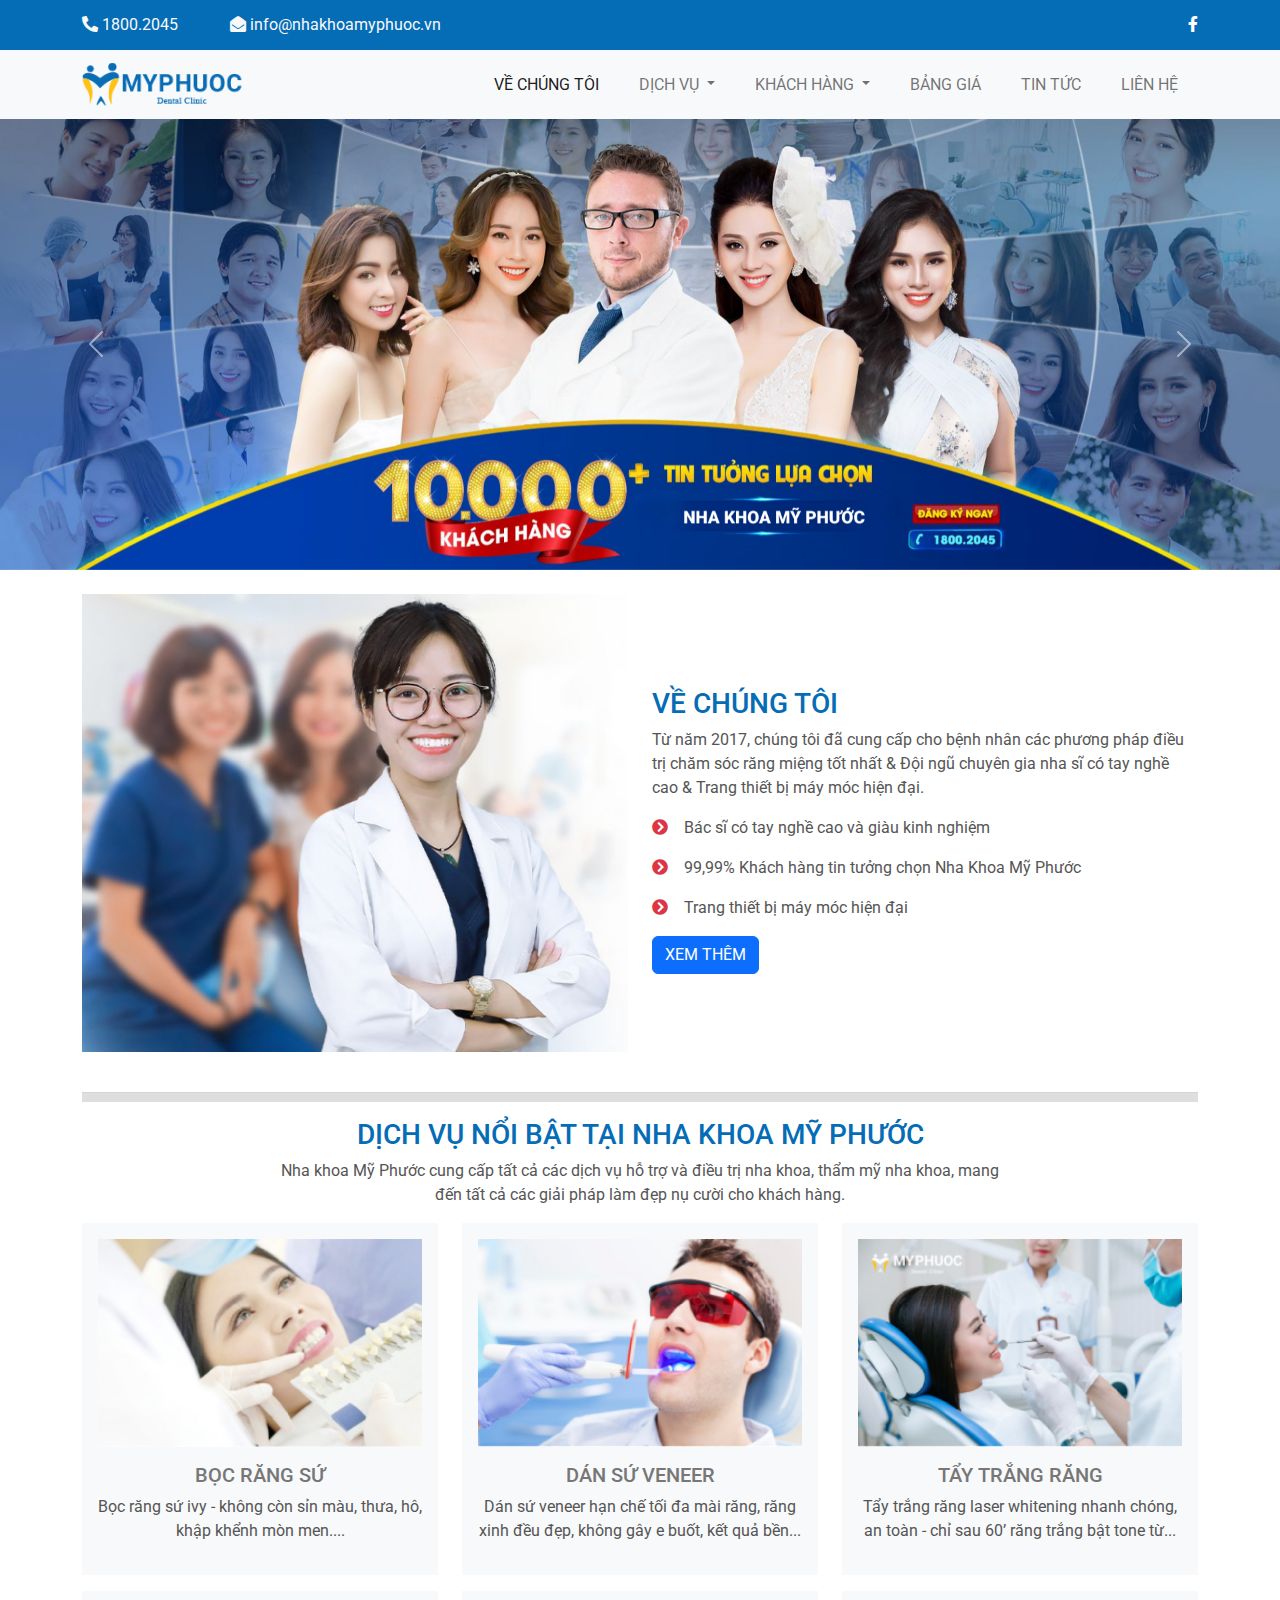
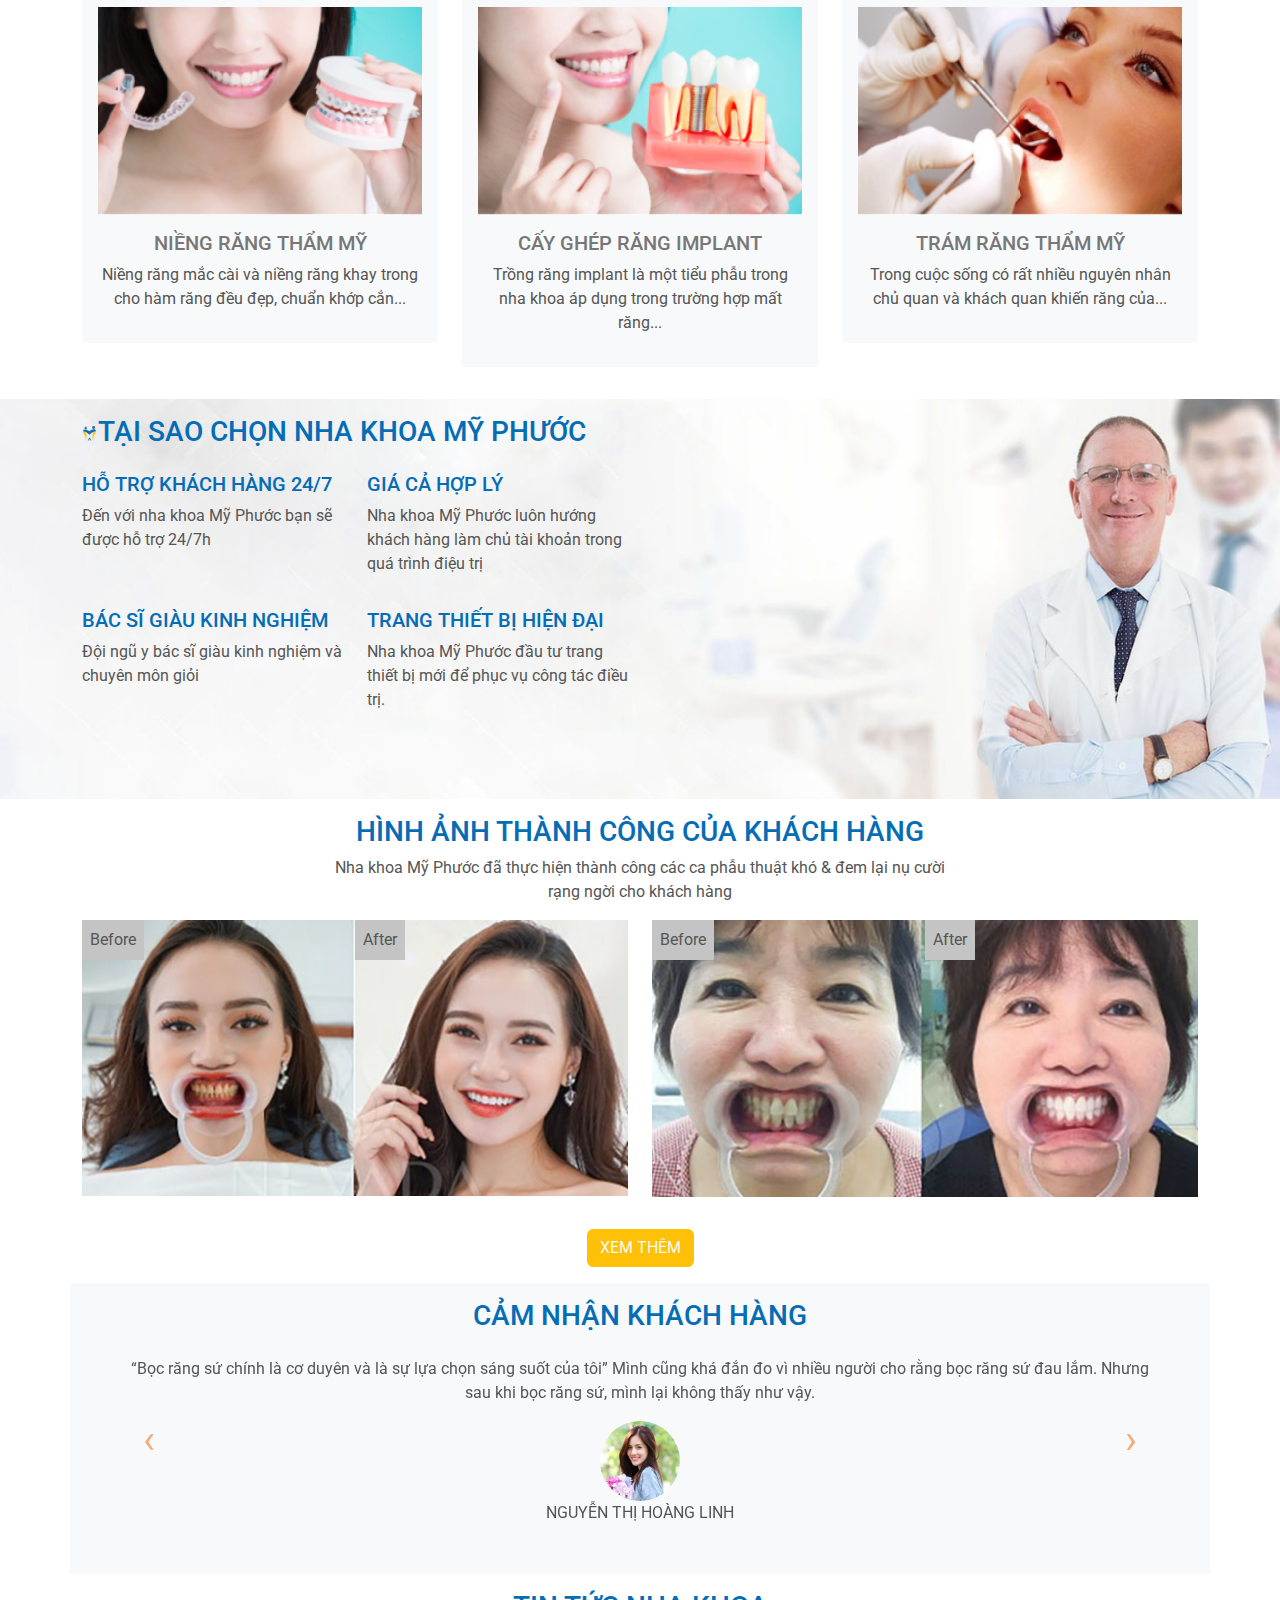
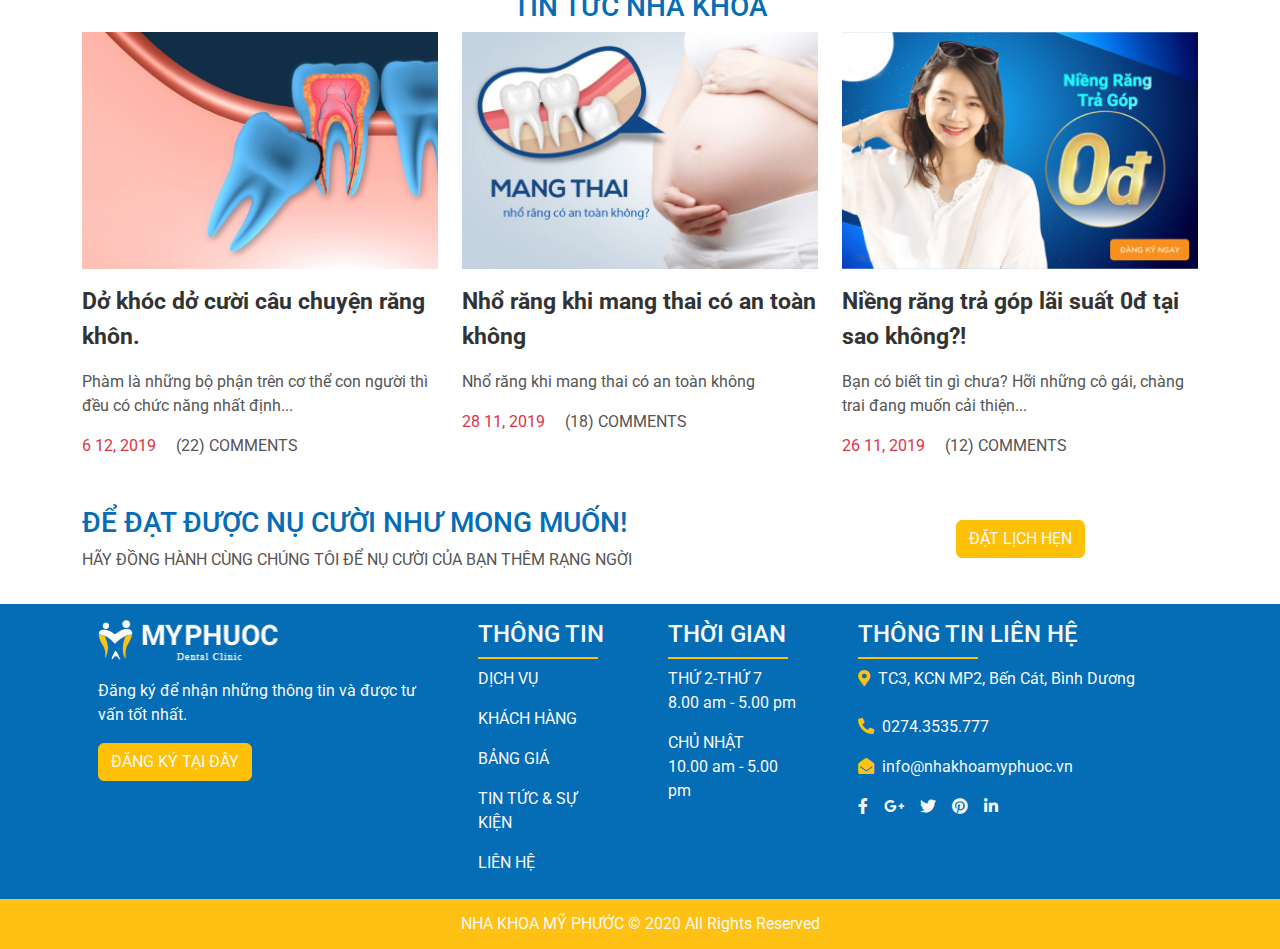
<file: index.html>
<!doctype html>
<html>
<head>
<meta charset="utf-8">
	<meta name="viewport" content="width=device-width, initial-scale=1">
	<title>Nha khoa Mỹ Phước</title>
<link rel="stylesheet" href="css/bootstrap.css">
	<link rel="stylesheet" href="css/all.min.css">
	<link rel="stylesheet" href="css/style.css">
	<script src="js/bootstrap.bundle.min.js"></script>
   <link rel="icon" href="images/TITLE-ICON.png" type="image/x-icon">
    <link rel="stylesheet" href="css/owl.carousel.css">
    <link rel="stylesheet" href="css/owl.theme.default.css">
<title>Untitled Document</title>
</head>

<body>
<div class="top_bar bg-primary">
	<div class="container text-light d-flex justify-content-between">
	<span><i class="fas fa-phone-alt"></i> 1800.2045 <i class="fas fa-envelope-open ms-5"></i>   info@nhakhoamyphuoc.vn</span>
	<span><a href="#"><i class="fab fa-facebook-f"></i></a></span>
	</div>
</div>
<!--XONG TOP-BAR-->
<nav class="navbar navbar-expand-lg bg-light">
  <div class="container">
    <a class="navbar-brand" href="#"><img src="images/LOGO 2 MPHUOCHC 1.png" alt=""></a>
    <button class="navbar-toggler" type="button" data-bs-toggle="collapse" data-bs-target="#navbarSupportedContent" aria-controls="navbarSupportedContent" aria-expanded="false" aria-label="Toggle navigation">
      <span class="navbar-toggler-icon"></span>
    </button>
    <div class="collapse navbar-collapse" id="navbarSupportedContent">
      <ul class="navbar-nav ms-auto mb-2 mb-lg-0">
        <li class="nav-item">
          <a class="nav-link active" aria-current="page" href="about.html">VỀ CHÚNG TÔI</a>
        </li>
     
        <li class="nav-item dropdown">
          <a class="nav-link dropdown-toggle" href="dichvu.html" role="button" data-bs-toggle="dropdown" aria-expanded="false">
            DỊCH VỤ
          </a>
          <ul class="dropdown-menu">
            <li><a class="dropdown-item" href="dichvu.html">BỌC RĂNG SỨ</a></li>
            <li><a class="dropdown-item" href="dichvu.html">RĂNG SỨ THẨM MỸ</a></li>
            <li><a class="dropdown-item" href="dichvu.html">TRỒNG IMPLANT</a></li>
			 <li><a class="dropdown-item" href="dichvu.html">NIỀNG RĂNG</a></li>
            <li><a class="dropdown-item" href="dichvu.html">LẤY CAO RĂNG</a></li>
            <li><a class="dropdown-item" href="dichvu.html">TRÁM RĂNG THẨM MỸ</a></li>
          </ul>
        </li>
		  
		<li class="nav-item dropdown">
          <a class="nav-link dropdown-toggle" href="#" role="button" data-bs-toggle="dropdown" aria-expanded="false">
            KHÁCH HÀNG
          </a>
          <ul class="dropdown-menu">
            <li><a class="dropdown-item" href="khachhang-ha.html">HÌNH ẢNH</a></li>
            <li><a class="dropdown-item" href="#">CẢM NHẬN</a></li>
          </ul>
        </li>
		  
        <li class="nav-item">
          <a class="nav-link" href="#">BẢNG GIÁ</a>
        </li>
		  
		  <li class="nav-item">
          <a class="nav-link" href="#">TIN TỨC</a>
        </li>
		  
		  <li class="nav-item">
          <a class="nav-link" href="lienhe.html">LIÊN HỆ</a>
        </li>
		  
      </ul>
    </div>
  </div>
</nav>
<main>
    <div id="carouselExampleControls" class="carousel slide" data-bs-ride="carousel">
  <div class="carousel-inner">
    <div class="carousel-item active">
      <img src="images/slide1.jpg" class="d-block w-100" alt="...">
    </div>
    <div class="carousel-item">
      <img src="images/slide2.jpg" class="d-block w-100" alt="...">
    </div>
    <div class="carousel-item">
      <img src="images/slide3.jpg" class="d-block w-100" alt="...">
    </div>
  </div>
  <button class="carousel-control-prev" type="button" data-bs-target="#carouselExampleControls" data-bs-slide="prev">
    <span class="carousel-control-prev-icon" aria-hidden="true"></span>
    <span class="visually-hidden">Previous</span>
  </button>
  <button class="carousel-control-next" type="button" data-bs-target="#carouselExampleControls" data-bs-slide="next">
    <span class="carousel-control-next-icon" aria-hidden="true"></span>
    <span class="visually-hidden">Next</span>
  </button>
</div>
    <section id="about">
    <div class="container">
        <div class="row py-4 d-flex align-items-center">
        <div class="col-lg-6">
            <img src="images/about-pic 1.jpg" alt="" class="img-fluid">
           </div>
        <div class="col-lg-6">
            <h3 class="text-primary pt-3">VỀ CHÚNG TÔI</h3>
            <p>Từ năm 2017, chúng tôi đã cung cấp cho bệnh nhân các phương pháp điều trị chăm sóc răng miệng tốt nhất & Đội ngũ chuyên gia nha sĩ có tay nghề cao & Trang thiết bị máy móc hiện đại.</p>
            <p><i class="fas fa-chevron-circle-right text-danger me-3"></i>Bác sĩ có tay nghề cao và giàu kinh nghiệm</p>
            <p><i class="fas fa-chevron-circle-right text-danger me-3"></i>99,99% Khách hàng tin tưởng chọn Nha Khoa Mỹ Phước</p>
            <p><i class="fas fa-chevron-circle-right text-danger me-3"></i>Trang thiết bị máy móc hiện đại</p>
            <button type="button" class="btn btn-primary">XEM THÊM</button>
         </div>  
        </div>
        <hr style="height: 10px; background-color: gray;">
        </div>
    </section>
    <section id="service">
    <div class="container">
        <div class="row d-flex justify-content-center">
        <div class="col-lg-8 ">
            <h3 class="text-center text-primary">DỊCH VỤ NỔI BẬT TẠI NHA KHOA MỸ PHƯỚC</h3>
            <p class="text-center">Nha khoa Mỹ Phước cung cấp tất cả các dịch vụ hỗ trợ và điều trị nha khoa, thẩm mỹ nha khoa,
mang đến tất cả các giải pháp làm đẹp nụ cười cho khách hàng.</p>
            </div>
        </div>
        <div class="row">
        <div class="col-12 col-sm-6 col-md-6 col-lg-4 mb-3">
        <div class="bg-light text-center p-3">
            <img src="images/dv_img1 1.jpg" alt="" class="img-fluid">
            <h5 class="pt-3"><a href="#">BỌC RĂNG SỨ</a></h5>
            <p>Bọc răng sứ ivy - không còn sỉn màu, thưa, hô, khập khểnh mòn men....</p>
            </div>        
        </div>
            
            <div class="col-12 col-sm-6 col-md-6 col-lg-4 mb-3">
        <div class="bg-light text-center p-3">
            <img src="images/dv_img2 1.jpg" alt="" class="img-fluid">
            <h5 class="pt-3"><a href="#">DÁN SỨ VENEER</a></h5>
            <p>Dán sứ veneer hạn chế tối đa mài răng, răng xinh đều đẹp, không gây e buốt, kết quả bền...</p>
            </div>        
        </div>
            
            <div class="col-12 col-sm-6 col-md-6 col-lg-4 mb-3">
        <div class="bg-light text-center p-3">
            <img src="images/dv_img4 1.jpg" alt="" class="img-fluid">
            <h5 class="pt-3"><a href="#">TẨY TRẮNG RĂNG</a></h5>
            <p>Tẩy trắng răng laser whitening nhanh chóng, an toàn - chỉ sau 60’ răng trắng bật tone từ...</p>
            </div>        
        </div>
            
            <div class="col-12 col-sm-6 col-md-6 col-lg-4 mb-3">
        <div class="bg-light text-center p-3">
            <img src="images/dv_img3 1.jpg" alt="" class="img-fluid">
            <h5 class="pt-3"><a href="#">NIỀNG RĂNG THẨM MỸ</a></h5>
            <p>Niềng răng mắc cài và niềng răng khay trong cho hàm răng đều đẹp, chuẩn khớp cắn...</p>
            </div>        
        </div>
            
            <div class="col-12 col-sm-6 col-md-6 col-lg-4 mb-3">
        <div class="bg-light text-center p-3">
            <img src="images/dv_img5 1.jpg" alt="" class="img-fluid">
            <h5 class="pt-3"><a href="#">CẤY GHÉP RĂNG IMPLANT</a></h5>
            <p>Trồng răng implant là một tiểu phẫu trong nha khoa áp dụng trong trường hợp mất răng...</p>
            </div>        
        </div>
            
            <div class="col-12 col-sm-6 col-md-6 col-lg-4 mb-3">
        <div class="bg-light text-center p-3">
            <img src="images/dv_img6 1.jpg" alt="" class="img-fluid">
            <h5 class="pt-3"><a href="#">TRÁM RĂNG THẨM MỸ</a></h5>
            <p>Trong cuộc sống có rất nhiều nguyên nhân chủ quan và khách quan khiến răng của...</p>
            </div>        
        </div>
        </div>
        </div>
    </section>
    
    
    
    <section id="why" class="my-3">
    <div class="container py-3">
        <h3 class="text-primary"><img src="images/icon_logo 1.png" alt="">TẠI SAO CHỌN NHA KHOA MỸ PHƯỚC</h3>
        <div class="row pt-3">
        <div class="col-lg-6">
            <div class="row">
            <div class="col-lg-6">
                <h5 class="text-primary">HỖ TRỢ KHÁCH HÀNG 24/7</h5>
                <p>Đến với nha khoa Mỹ Phước bạn sẽ được hỗ trợ 24/7h</p>
            
                
                </div>
                <div class="col-lg-6">
                <h5 class="text-primary">GIÁ CẢ HỢP LÝ
</h5>
                <p>Nha khoa Mỹ Phước luôn hướng khách hàng làm chủ tài khoản trong quá trình điệu trị

                    </p>
                </div>
            
            </div>
             <div class="row pt-3">
            <div class="col-lg-6">
                <h5 class="text-primary">BÁC SĨ GIÀU KINH NGHIỆM
</h5>
                <p>Đội ngũ y bác sĩ giàu kinh nghiệm và chuyên môn giỏi

</p>
                </div>
                 <div class="col-lg-6">
                <h5 class="text-primary">TRANG THIẾT BỊ HIỆN ĐẠI

</h5>
                <p>Nha khoa Mỹ Phước đầu tư trang thiết bị mới để phục vụ công tác điều trị.

</p>
                </div>
            </div>
            </div>
        </div>
        
        </div>
    
    </section>
    <section id="hinh">
    <div class="container">
        <div class="row d-flex justify-content-center">
        <div class="col-lg-7 text-center">
            <h3 class="text-primary">HÌNH ẢNH THÀNH CÔNG CỦA KHÁCH HÀNG</h3>
            <p>Nha khoa Mỹ Phước đã thực hiện thành công các ca phẫu thuật khó
& đem lại nụ cười rạng ngời cho khách hàng</p>
            </div>
        </div>
        <div class="row">
        <div class="col-lg-6 mb-3">
            <div class="box-cha">
            <img src="images/gallery-img-1 1.jpg" alt="" class="img-fluid">
                <div class="truoc">Before</div>
                <div class="sau">After</div>
            </div>
            </div>
        <div class="col-lg-6 mb-3">
            <div class="box-cha">
            <img src="images/gallery-img-2 1.jpg" alt="" class="img-fluid">
                <div class="truoc">Before</div>
                <div class="sau">After</div>
            </div>
            </div>
        </div>
        <p class="text-center pt-3">
        <button style="button" class="btn btn-warning text-light">XEM THÊM</button>
        </p>
        </div>
    
    </section>
    <section id="cam-nhan">
    <div class="container">
        <div class="row">
        <div class="bg-light py-3">
            <h3 class="text-center text-primary">CẢM NHẬN KHÁCH HÀNG</h3>
            <div class="owl-carousel owl-theme" id="cn">
            <div class="item">
                <div class="noi-dung">
                <p>“Bọc răng sứ chính là cơ duyên và là sự lựa chọn sáng suốt của tôi” Mình cũng khá đắn đo vì nhiều người cho rằng bọc răng sứ đau lắm. Nhưng sau khi bọc răng sứ, mình lại không thấy như vậy. </p>
                <img src="images/kh1.jpg" alt="" class="rounded-circle">
                <p>NGUYỄN THỊ HOÀNG LINH</p>
                </div>
                </div>
            <div class="item">
                <div class="noi-dung">
                <p>“Bọc răng sứ chính là cơ duyên và là sự lựa chọn sáng suốt của tôi” Mình cũng khá đắn đo vì nhiều người cho rằng bọc răng sứ đau lắm. Nhưng sau khi bọc răng sứ, mình lại không thấy như vậy.  </p>
                <img src="images/kh2.png" alt="" class="rounded-circle">
                <p>NGUYỄN THỊ HOÀNG LINH</p>
                </div>
                </div>
            <div class="item">
                <div class="noi-dung">
                <p>“Bọc răng sứ chính là cơ duyên và là sự lựa chọn sáng suốt của tôi” Mình cũng khá đắn đo vì nhiều người cho rằng bọc răng sứ đau lắm. Nhưng sau khi bọc răng sứ, mình lại không thấy như vậy. </p>
                <img src="images/kh3.jpg" alt="" class="rounded-circle">
                <p>NGUYỄN THỊ HOÀNG LINH</p>
                </div>
                </div>
            </div>
            
            
            
            </div>
        
        </div>
        </div>
    
    </section>
    <section id="tin-tuc" class="my-3">
    <div class="container">
        <h3 class="text-primary text-center">TIN TỨC NHA KHOA</h3>
        <div class="row">
        <div class="col-lg-4 mb-3">
            <img src="images/post-img-small-1 1.jpg" alt="" class="img-fluid">
            <p class="pt-3"><a href="#">Dở khóc dở cười câu chuyện răng khôn.</a></p>
            <p>Phàm là những bộ phận trên cơ thể con người thì đều có chức năng nhất định...</p>
            <p><span class="text-danger me-3">6 12, 2019 </span><span> (22) COMMENTS</span></p>
            </div>
            <div class="col-lg-4 mb-3">
            <img src="images/post-img-small-2 1.jpg" alt="" class="img-fluid">
            <p class="pt-3"><a href="#">Nhổ răng khi mang thai có an toàn không</a></p>
            <p>Nhổ răng khi mang thai có an toàn không</p>
            <p><span class="text-danger me-3">28 11, 2019 </span><span> (18) COMMENTS</span></p>
            </div>
            <div class="col-lg-4 mb-3">
            <img src="images/post-img-small-3 1.jpg" alt="" class="img-fluid">
            <p class="pt-3"><a href="#">Niềng răng trả góp lãi suất 0đ tại sao không?!</a></p>
            <p>Bạn có biết tin gì chưa? Hỡi những cô gái, chàng trai đang muốn cải thiện...

</p>
            <p><span class="text-danger me-3">26 11, 2019  </span><span> (12) COMMENTS</span></p>
            </div>
        </div>
        </div>
    </section>
    <section id="dat-lich">
    <div class="container">
        <div class="row d-flex align-items-center">
        <div class="col-lg-8 mb-3">
            <h3 class="text-primary">ĐỂ ĐẠT ĐƯỢC NỤ CƯỜI NHƯ MONG MUỐN!</h3>
            <p>HÃY ĐỒNG HÀNH CÙNG CHÚNG TÔI ĐỂ NỤ CƯỜI CỦA BẠN THÊM RẠNG NGỜI</p>
            </div>
        <div class="col-lg-4 mb-3">
            <p class="text-center"><button type="button" class="btn btn-warning text-light">ĐẶT LỊCH HẸN</button></p>
            </div>
        </div>
        </div>
    </section>
    </main>
<footer class="bg-primary text-light">
	<div class="container">
	<div class="row">
		<div class="col-12 col-sm-6 col-md-6 col-lg-4">
		<div class="p-3">
		<a href="#"><img src="images/logo_footer.png" alt=""></a>
		<p class="pt-3">Đăng ký để nhận những thông tin và được tư vấn tốt nhất.</p>
		<button type="button" class="btn btn-warning text-light">ĐĂNG KÝ TẠI ĐÂY</button>
		</div>
		</div>
		
		<div class="col-12 col-sm-6 col-md-6 col-lg-2">
        <div class=" p-3">
		<h4><span>THÔNG TIN</span></h4>
		<div class="duong"></div>
            <ul class="navbar-nav">
        <li class="nav-item"><a href="#" class="nav-link">DỊCH VỤ </a></li>
        <li class="nav-item"><a href="#" class="nav-link">KHÁCH HÀNG </a></li>
        <li class="nav-item"><a href="#" class="nav-link">BẢNG GIÁ </a></li>
        <li class="nav-item"><a href="#" class="nav-link">TIN TỨC & SỰ KIỆN </a></li>
        <li class="nav-item"><a href="#" class="nav-link">LIÊN HỆ </a></li>
        </ul>
            </div>
		</div>
		
		<div class="col-12 col-sm-6 col-md-6 col-lg-2">
        <div class=" p-3">
		<h4><span>THỜI GIAN</span></h4>
		<div class="duong"></div>
            <ul class="navbar-nav">
        <li class="nav-item"><a href="#" class="nav-link">THỨ 2-THỨ 7 <br>8.00 am - 5.00 pm
 </a></li>
        <li class="nav-item"><a href="#" class="nav-link">CHỦ NHẬT <br>10.00 am - 5.00 pm</a></li>
    
        </ul>
            </div>
        </div>
		
		<div class="col-12 col-sm-6 col-md-6 col-lg-4">
            <div class=" p-3">
		<h4><span>THÔNG TIN LIÊN HỆ</span></h4>
		<div class="duong"></div>
                <ul class="navbar-nav">
            <p class="text-light nav-link"><i class="fas fa-map-marker-alt pe-2 text-warning"></i>TC3, KCN MP2, Bến Cát, Bình Dương</p>
            <p class="text-light"><i class="fas fa-phone-alt pe-2 text-warning"></i>0274.3535.777</p>
            <p class="text-light"><i class="fas fa-envelope-open pe-2 text-warning"></i>info@nhakhoamyphuoc.vn</p>
        <span><i class="fab fa-facebook-f pe-3 "></i><i class="fab fa-google-plus-g pe-3 "></i><i class="fab fa-twitter pe-3 "></i><i class="fab fa-pinterest  pe-3 "></i><i class="fab fa-linkedin-in  pe-3 "></i></span>
             </ul>
		</div>
       </div> 
        </div>
    </div>
    <div class="bottom-bar">
    <p>NHA KHOA MỸ PHƯỚC © 2020 All Rights Reserved</p>
    </div>
    
	</footer>
    <script src="js/jquery-3.6.0.min.js"></script>
    <script src="js/owl.carousel.js"></script>
    <script src="js/custom.js"> </script>
</body>
</html>
</file>
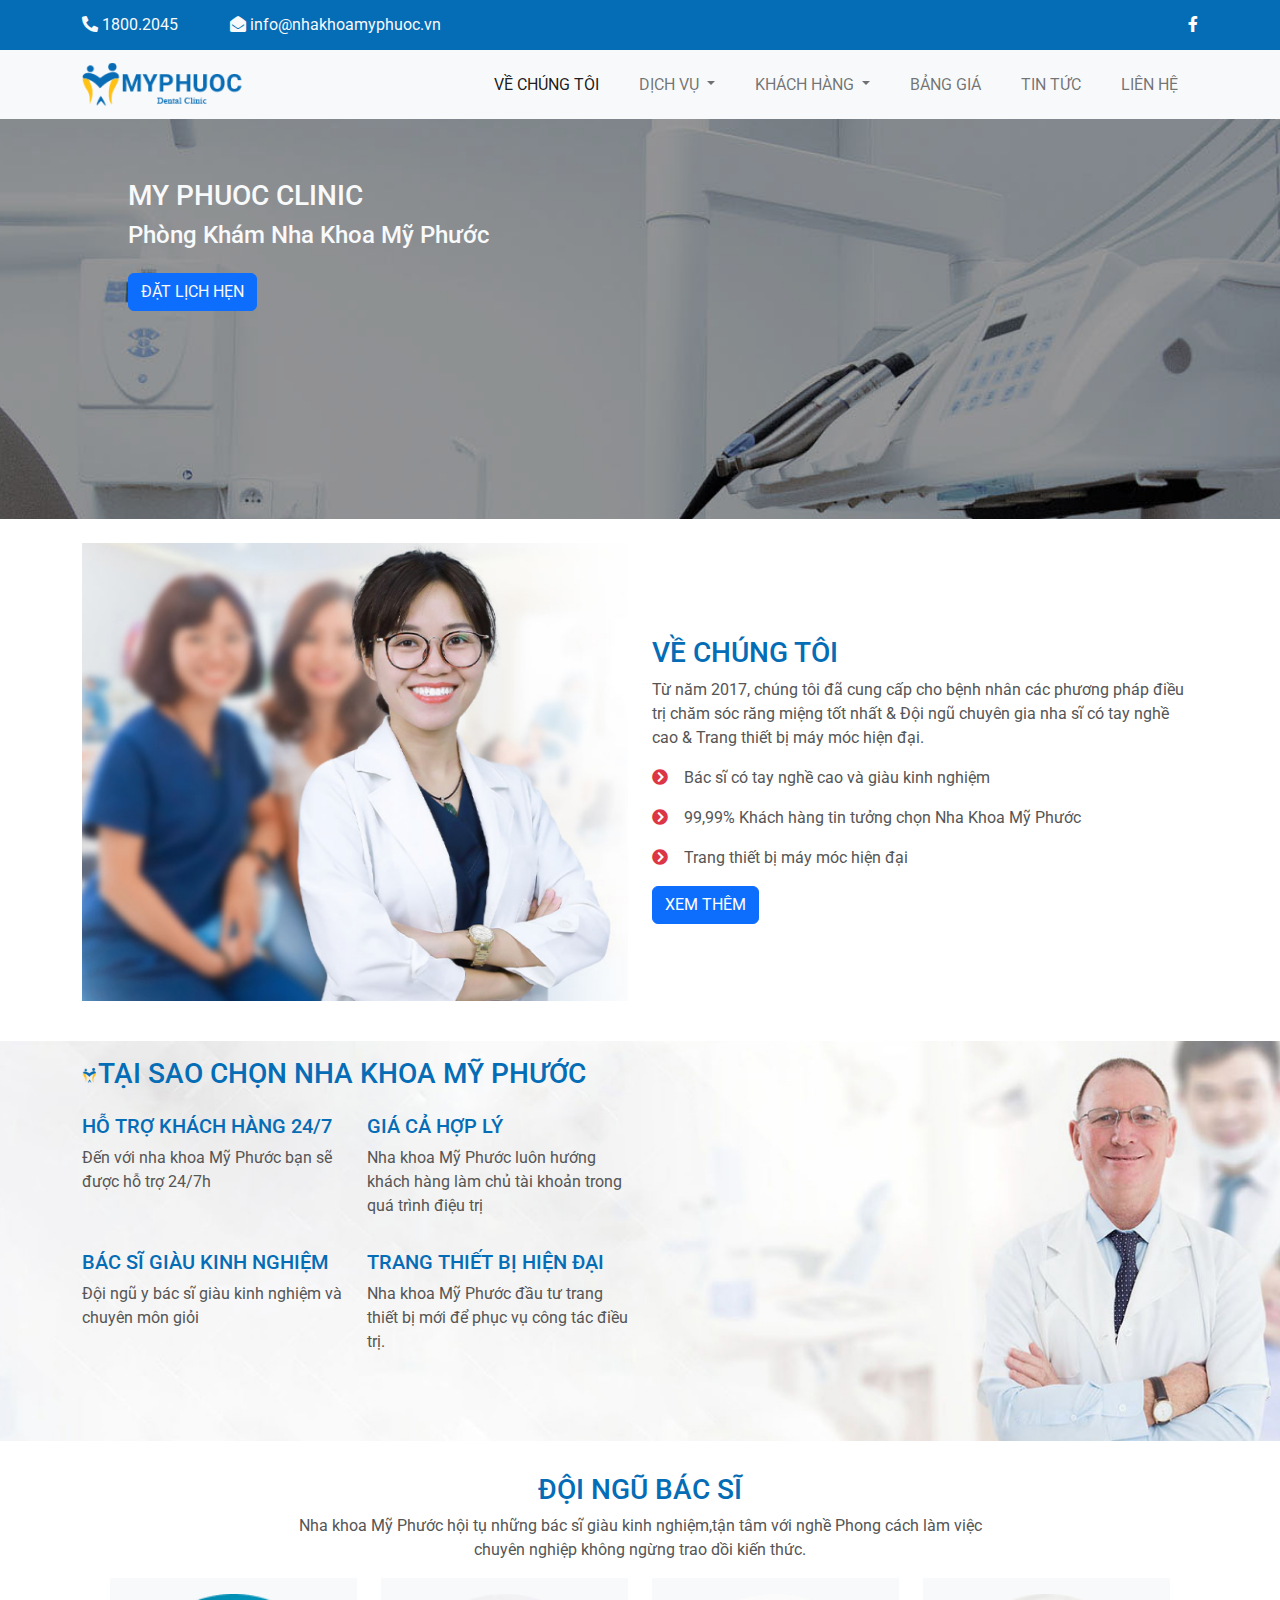
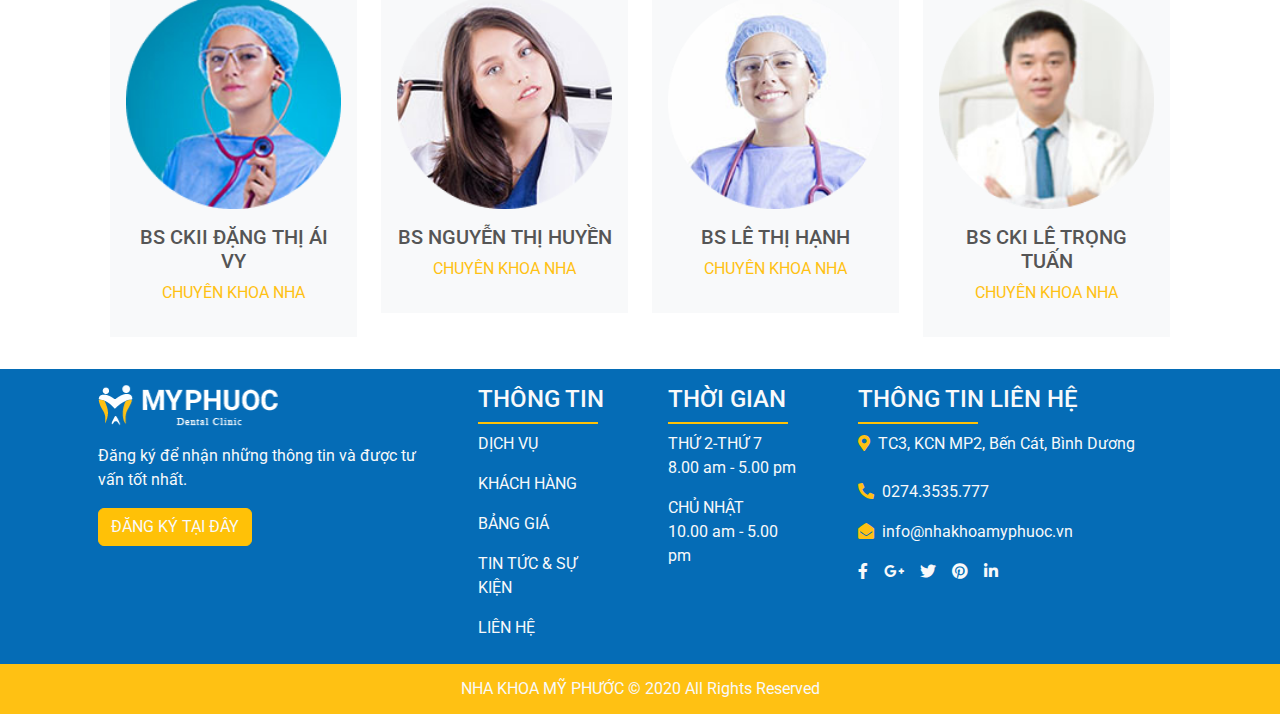
<file: about.html>
<!doctype html>
<html>
<head>
<meta charset="utf-8">
	<meta name="viewport" content="width=device-width, initial-scale=1">
	<title>Nha khoa Mỹ Phước</title>
<link rel="stylesheet" href="css/bootstrap.css">
	<link rel="stylesheet" href="css/all.min.css">
	<link rel="stylesheet" href="css/styleab.css">
	<script src="js/bootstrap.bundle.min.js"></script>
   <link rel="icon" href="images/TITLE-ICON.png" type="image/x-icon">
    <link rel="stylesheet" href="css/owl.carousel.css">
    <link rel="stylesheet" href="css/owl.theme.default.css">
<title>Untitled Document</title>
</head>

<body>
<div class="top_bar bg-primary">
	<div class="container text-light d-flex justify-content-between">
	<span><i class="fas fa-phone-alt"></i> 1800.2045 <i class="fas fa-envelope-open ms-5"></i>   info@nhakhoamyphuoc.vn</span>
	<span><a href="#"><i class="fab fa-facebook-f"></i></a></span>
	</div>
</div>
<!--XONG TOP-BAR-->
<nav class="navbar navbar-expand-lg bg-light">
  <div class="container">
    <a class="navbar-brand" href="index.html"><img src="images/LOGO 2 MPHUOCHC 1.png" alt=""></a>
    <button class="navbar-toggler" type="button" data-bs-toggle="collapse" data-bs-target="#navbarSupportedContent" aria-controls="navbarSupportedContent" aria-expanded="false" aria-label="Toggle navigation">
      <span class="navbar-toggler-icon"></span>
    </button>
    <div class="collapse navbar-collapse" id="navbarSupportedContent">
      <ul class="navbar-nav ms-auto mb-2 mb-lg-0">
        <li class="nav-item">
          <a class="nav-link active" aria-current="page" href="#">VỀ CHÚNG TÔI</a>
        </li>
     
        <li class="nav-item dropdown">
          <a class="nav-link dropdown-toggle" href="#" role="button" data-bs-toggle="dropdown" aria-expanded="false">
            DỊCH VỤ
          </a>
          <ul class="dropdown-menu">
            <li><a class="dropdown-item" href="dichvu.html">BỌC RĂNG SỨ</a></li>
            <li><a class="dropdown-item" href="dichvu.html">RĂNG SỨ THẨM MỸ</a></li>
            <li><a class="dropdown-item" href="dichvu.html">TRỒNG IMPLANT</a></li>
			 <li><a class="dropdown-item" href="dichvu.html">NIỀNG RĂNG</a></li>
            <li><a class="dropdown-item" href="dichvu.html">LẤY CAO RĂNG</a></li>
            <li><a class="dropdown-item" href="dichvu.html">TRÁM RĂNG THẨM MỸ</a></li>
          </ul>
        </li>
		  
		<li class="nav-item dropdown">
          <a class="nav-link dropdown-toggle" href="#" role="button" data-bs-toggle="dropdown" aria-expanded="false">
            KHÁCH HÀNG
          </a>
          <ul class="dropdown-menu">
            <li><a class="dropdown-item" href="khachhang-ha.html">HÌNH ẢNH</a></li>
            <li><a class="dropdown-item" href="#">CẢM NHẬN</a></li>
          </ul>
        </li>
		  
        <li class="nav-item">
          <a class="nav-link" href="#">BẢNG GIÁ</a>
        </li>
		  
		  <li class="nav-item">
          <a class="nav-link" href="#">TIN TỨC</a>
        </li>
		  
		  <li class="nav-item">
          <a class="nav-link" href="lienhe.html">LIÊN HỆ</a>
        </li>
		  
      </ul>
    </div>
  </div>
</nav>
    <!--top bar va menu-->
    <div class="banner">
	<div class="content text-light">
	<h3>MY PHUOC CLINIC</h3>
	<h4>Phòng Khám Nha Khoa Mỹ Phước</h4>
	<button type="button" class="btn btn-primary text-light mt-3">ĐẶT LỊCH HẸN</button>
	</div>
</div>
    </body>
    <section id="about">
    <div class="container">
        <div class="row py-4 d-flex align-items-center">
        <div class="col-lg-6">
            <img src="images/about-pic 1.jpg" alt="" class="img-fluid">
           </div>
        <div class="col-lg-6">
            <h3 class="text-primary pt-3">VỀ CHÚNG TÔI</h3>
            <p>Từ năm 2017, chúng tôi đã cung cấp cho bệnh nhân các phương pháp điều trị chăm sóc răng miệng tốt nhất & Đội ngũ chuyên gia nha sĩ có tay nghề cao & Trang thiết bị máy móc hiện đại.</p>
            <p><i class="fas fa-chevron-circle-right text-danger me-3"></i>Bác sĩ có tay nghề cao và giàu kinh nghiệm</p>
            <p><i class="fas fa-chevron-circle-right text-danger me-3"></i>99,99% Khách hàng tin tưởng chọn Nha Khoa Mỹ Phước</p>
            <p><i class="fas fa-chevron-circle-right text-danger me-3"></i>Trang thiết bị máy móc hiện đại</p>
            <button type="button" class="btn btn-primary">XEM THÊM</button>
         </div>  
        </div>
        </div>
    </section>
    
    <section id="why" class="my-3">
    <div class="container py-3">
        <h3 class="text-primary"><img src="images/icon_logo 1.png" alt="">TẠI SAO CHỌN NHA KHOA MỸ PHƯỚC</h3>
        <div class="row pt-3">
        <div class="col-lg-6">
            <div class="row">
            <div class="col-lg-6">
                <h5 class="text-primary">HỖ TRỢ KHÁCH HÀNG 24/7</h5>
                <p>Đến với nha khoa Mỹ Phước bạn sẽ được hỗ trợ 24/7h</p>
            
                
                </div>
                <div class="col-lg-6">
                <h5 class="text-primary">GIÁ CẢ HỢP LÝ
</h5>
                <p>Nha khoa Mỹ Phước luôn hướng khách hàng làm chủ tài khoản trong quá trình điệu trị

                    </p>
                </div>
            
            </div>
             <div class="row pt-3">
            <div class="col-lg-6">
                <h5 class="text-primary">BÁC SĨ GIÀU KINH NGHIỆM
</h5>
                <p>Đội ngũ y bác sĩ giàu kinh nghiệm và chuyên môn giỏi

</p>
                </div>
                 <div class="col-lg-6">
                <h5 class="text-primary">TRANG THIẾT BỊ HIỆN ĐẠI

</h5>
                <p>Nha khoa Mỹ Phước đầu tư trang thiết bị mới để phục vụ công tác điều trị.

</p>
                </div>
            </div>
            </div>
        </div>
        
        </div>
    
    </section>
    
    <section id="doingu">
    <div class="container">
        <div class="row d-flex justify-content-center p-3">
     <div class="col-lg-8 ">
            <h3 class="text-center text-primary">ĐỘI NGŨ BÁC SĨ</h3>
            <p class="text-center">Nha khoa Mỹ Phước hội tụ những bác sĩ giàu kinh nghiệm,tận tâm với nghề
Phong cách làm việc chuyên nghiệp không ngừng trao dồi kiến thức.</p>
            </div>
        <div class="row">
        <div class="col-12 col-sm-3 col-md-3 col-lg-3 mb-3">
        <div class="bg-light text-center p-3">
            <img src="images/Mask Group.png" alt="" class="img-fluid">
            <h5 class="pt-3">BS CKII ĐẶNG THỊ ÁI VY </h5>
            <p class="text-warning">CHUYÊN KHOA NHA</p>
            </div>        
        </div>
            <div class="col-12 col-sm-3 col-md-3 col-lg-3 mb-3">
        <div class="bg-light text-center p-3">
            <img src="images/Mask Group (1).png" alt="" class="img-fluid">
            <h5 class="pt-3">BS NGUYỄN THỊ HUYỀN </h5>
            <p class="text-warning">CHUYÊN KHOA NHA</p>
            </div>        
        </div>
            <div class="col-12 col-sm-3 col-md-3 col-lg-3 mb-3">
        <div class="bg-light text-center p-3">
            <img src="images/Mask Group (2).png" alt="" class="img-fluid">
            <h5 class="pt-3">BS LÊ THỊ HẠNH </h5>
            <p class="text-warning">CHUYÊN KHOA NHA</p>
            </div>        
        </div>
            <div class="col-12 col-sm-3 col-md-3 col-lg-3 mb-3">
        <div class="bg-light text-center p-3">
            <img src="images/Mask Group (3).png" alt="" class="img-fluid">
            <h5 class="pt-3">BS CKI LÊ TRỌNG TUẤN </h5>
            <p class="text-warning">CHUYÊN KHOA NHA</p>
            </div>        
        </div>
            </div>
    </div>
    </div>
    </section>
    
    
    
    
    
    <footer class="bg-primary text-light">
	<div class="container">
	<div class="row">
		<div class="col-12 col-sm-6 col-md-6 col-lg-4">
		<div class="p-3">
		<a href="#"><img src="images/logo_footer.png" alt=""></a>
		<p class="pt-3">Đăng ký để nhận những thông tin và được tư vấn tốt nhất.</p>
		<button type="button" class="btn btn-warning text-light">ĐĂNG KÝ TẠI ĐÂY</button>
		</div>
		</div>
		
		<div class="col-12 col-sm-6 col-md-6 col-lg-2">
        <div class=" p-3">
		<h4><span>THÔNG TIN</span></h4>
		<div class="duong"></div>
            <ul class="navbar-nav">
        <li class="nav-item"><a href="#" class="nav-link">DỊCH VỤ </a></li>
        <li class="nav-item"><a href="#" class="nav-link">KHÁCH HÀNG </a></li>
        <li class="nav-item"><a href="#" class="nav-link">BẢNG GIÁ </a></li>
        <li class="nav-item"><a href="#" class="nav-link">TIN TỨC & SỰ KIỆN </a></li>
        <li class="nav-item"><a href="#" class="nav-link">LIÊN HỆ </a></li>
        </ul>
            </div>
		</div>
		
		<div class="col-12 col-sm-6 col-md-6 col-lg-2">
        <div class=" p-3">
		<h4><span>THỜI GIAN</span></h4>
		<div class="duong"></div>
            <ul class="navbar-nav">
        <li class="nav-item"><a href="#" class="nav-link">THỨ 2-THỨ 7 <br>8.00 am - 5.00 pm
 </a></li>
        <li class="nav-item"><a href="#" class="nav-link">CHỦ NHẬT <br>10.00 am - 5.00 pm</a></li>
    
        </ul>
            </div>
        </div>
		
		<div class="col-12 col-sm-6 col-md-6 col-lg-4">
            <div class=" p-3">
		<h4><span>THÔNG TIN LIÊN HỆ</span></h4>
		<div class="duong"></div>
                <ul class="navbar-nav">
            <p class="text-light nav-link"><i class="fas fa-map-marker-alt pe-2 text-warning"></i>TC3, KCN MP2, Bến Cát, Bình Dương</p>
            <p class="text-light"><i class="fas fa-phone-alt pe-2 text-warning"></i>0274.3535.777</p>
            <p class="text-light"><i class="fas fa-envelope-open pe-2 text-warning"></i>info@nhakhoamyphuoc.vn</p>
        <span><i class="fab fa-facebook-f pe-3 "></i><i class="fab fa-google-plus-g pe-3 "></i><i class="fab fa-twitter pe-3 "></i><i class="fab fa-pinterest  pe-3 "></i><i class="fab fa-linkedin-in  pe-3 "></i></span>
             </ul>
		</div>
       </div> 
        </div>
    </div>
    <div class="bottom-bar">
    <p>NHA KHOA MỸ PHƯỚC © 2020 All Rights Reserved</p>
    </div>
    
	</footer>
    <script src="js/jquery-3.6.0.min.js"></script>
    <script src="js/owl.carousel.js"></script>
    <script src="js/custom.js"> </script>
</html>
</file>
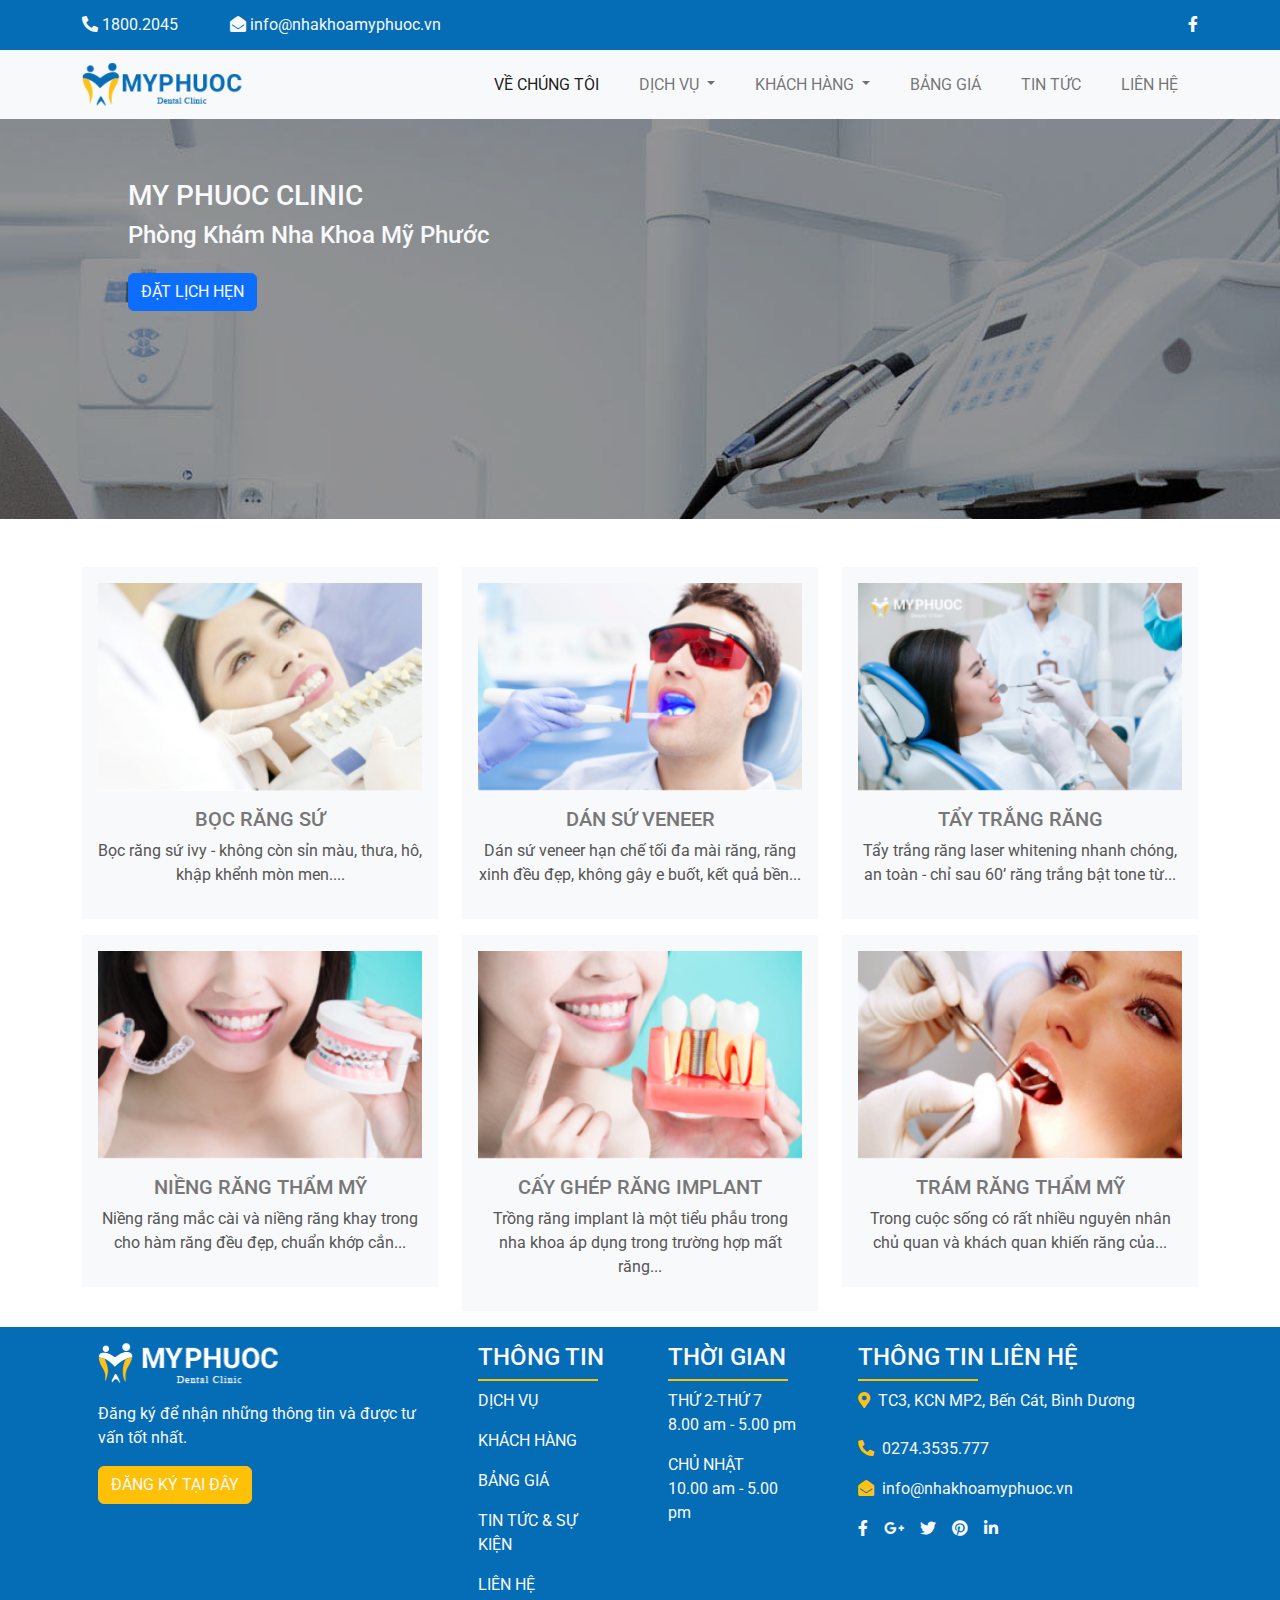
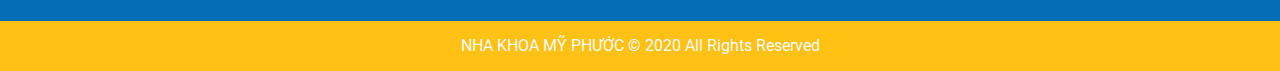
<file: dichvu.html>
<!doctype html>
<html>
<head>
<meta charset="utf-8">
	<meta name="viewport" content="width=device-width, initial-scale=1">
	<title>Nha khoa Mỹ Phước</title>
<link rel="stylesheet" href="css/bootstrap.css">
	<link rel="stylesheet" href="css/all.min.css">
	<link rel="stylesheet" href="css/styledv.css">
	<script src="js/bootstrap.bundle.min.js"></script>
   <link rel="icon" href="images/TITLE-ICON.png" type="image/x-icon">
    <link rel="stylesheet" href="css/owl.carousel.css">
    <link rel="stylesheet" href="css/owl.theme.default.css">
<title>Untitled Document</title>
</head>

<body>
<div class="top_bar bg-primary">
	<div class="container text-light d-flex justify-content-between">
	<span><i class="fas fa-phone-alt"></i> 1800.2045 <i class="fas fa-envelope-open ms-5"></i>   info@nhakhoamyphuoc.vn</span>
	<span><a href="#"><i class="fab fa-facebook-f"></i></a></span>
	</div>
</div>
<!--XONG TOP-BAR-->
<nav class="navbar navbar-expand-lg bg-light">
  <div class="container">
    <a class="navbar-brand" href="index.html"><img src="images/LOGO 2 MPHUOCHC 1.png" alt=""></a>
    <button class="navbar-toggler" type="button" data-bs-toggle="collapse" data-bs-target="#navbarSupportedContent" aria-controls="navbarSupportedContent" aria-expanded="false" aria-label="Toggle navigation">
      <span class="navbar-toggler-icon"></span>
    </button>
    <div class="collapse navbar-collapse" id="navbarSupportedContent">
      <ul class="navbar-nav ms-auto mb-2 mb-lg-0">
        <li class="nav-item">
          <a class="nav-link active" aria-current="page" href="about.html">VỀ CHÚNG TÔI</a>
        </li>
     
        <li class="nav-item dropdown">
          <a class="nav-link dropdown-toggle" href="#" role="button" data-bs-toggle="dropdown" aria-expanded="false">
            DỊCH VỤ
          </a>
          <ul class="dropdown-menu">
            <li><a class="dropdown-item" href="dichvu.html">BỌC RĂNG SỨ</a></li>
            <li><a class="dropdown-item" href="dichvu.html">RĂNG SỨ THẨM MỸ</a></li>
            <li><a class="dropdown-item" href="dichvu.html">TRỒNG IMPLANT</a></li>
			 <li><a class="dropdown-item" href="dichvu.html">NIỀNG RĂNG</a></li>
            <li><a class="dropdown-item" href="dichvu.html">LẤY CAO RĂNG</a></li>
            <li><a class="dropdown-item" href="dichvu.html">TRÁM RĂNG THẨM MỸ</a></li>
          </ul>
        </li>
		  
		<li class="nav-item dropdown">
          <a class="nav-link dropdown-toggle" href="#" role="button" data-bs-toggle="dropdown" aria-expanded="false">
            KHÁCH HÀNG
          </a>
          <ul class="dropdown-menu">
            <li><a class="dropdown-item" href="khachhang-ha.html">HÌNH ẢNH</a></li>
            <li><a class="dropdown-item" href="#">CẢM NHẬN</a></li>
          </ul>
        </li>
		  
        <li class="nav-item">
          <a class="nav-link" href="#">BẢNG GIÁ</a>
        </li>
		  
		  <li class="nav-item">
          <a class="nav-link" href="#">TIN TỨC</a>
        </li>
		  
		  <li class="nav-item">
          <a class="nav-link" href="lienhe.html">LIÊN HỆ</a>
        </li>
		  
      </ul>
    </div>
  </div>
</nav>
    <!--top bar va menu-->
    <div class="banner">
	<div class="content text-light">
	<h3>MY PHUOC CLINIC</h3>
	<h4>Phòng Khám Nha Khoa Mỹ Phước</h4>
	<button type="button" class="btn btn-primary text-light mt-3">ĐẶT LỊCH HẸN</button>
	</div>
</div>
<!--xong phan banner-->
<main>
<!--6 dv-->
    <section id="service">
    <div class="container">  
        
        <div class="row pt-5">
        <div class="col-12 col-sm-6 col-md-6 col-lg-4 mb-3">
        <div class="bg-light text-center p-3">
            <img src="images/dv_img1 1.jpg" alt="" class="img-fluid">
            <h5 class="pt-3"><a href="#">BỌC RĂNG SỨ</a></h5>
            <p>Bọc răng sứ ivy - không còn sỉn màu, thưa, hô, khập khểnh mòn men....</p>
            </div>        
        </div>
            
            <div class="col-12 col-sm-6 col-md-6 col-lg-4 mb-3">
        <div class="bg-light text-center p-3">
            <img src="images/dv_img2 1.jpg" alt="" class="img-fluid">
            <h5 class="pt-3"><a href="#">DÁN SỨ VENEER</a></h5>
            <p>Dán sứ veneer hạn chế tối đa mài răng, răng xinh đều đẹp, không gây e buốt, kết quả bền...</p>
            </div>        
        </div>
            
            <div class="col-12 col-sm-6 col-md-6 col-lg-4 mb-3">
        <div class="bg-light text-center p-3">
            <img src="images/dv_img4 1.jpg" alt="" class="img-fluid">
            <h5 class="pt-3"><a href="#">TẨY TRẮNG RĂNG</a></h5>
            <p>Tẩy trắng răng laser whitening nhanh chóng, an toàn - chỉ sau 60’ răng trắng bật tone từ...</p>
            </div>        
        </div>
            
            <div class="col-12 col-sm-6 col-md-6 col-lg-4 mb-3">
        <div class="bg-light text-center p-3">
            <img src="images/dv_img3 1.jpg" alt="" class="img-fluid">
            <h5 class="pt-3"><a href="#">NIỀNG RĂNG THẨM MỸ</a></h5>
            <p>Niềng răng mắc cài và niềng răng khay trong cho hàm răng đều đẹp, chuẩn khớp cắn...</p>
            </div>        
        </div>
            
            <div class="col-12 col-sm-6 col-md-6 col-lg-4 mb-3">
        <div class="bg-light text-center p-3">
            <img src="images/dv_img5 1.jpg" alt="" class="img-fluid">
            <h5 class="pt-3"><a href="#">CẤY GHÉP RĂNG IMPLANT</a></h5>
            <p>Trồng răng implant là một tiểu phẫu trong nha khoa áp dụng trong trường hợp mất răng...</p>
            </div>        
        </div>
            
            <div class="col-12 col-sm-6 col-md-6 col-lg-4 mb-3">
        <div class="bg-light text-center p-3">
            <img src="images/dv_img6 1.jpg" alt="" class="img-fluid">
            <h5 class="pt-3"><a href="#">TRÁM RĂNG THẨM MỸ</a></h5>
            <p>Trong cuộc sống có rất nhiều nguyên nhân chủ quan và khách quan khiến răng của...</p>
            </div>        
        </div>
            </div>
        </div>
    </section>
</main>
</body>
<footer class="bg-primary text-light">
	<div class="container">
	<div class="row">
		<div class="col-12 col-sm-6 col-md-6 col-lg-4">
		<div class="p-3">
		<a href="#"><img src="images/logo_footer.png" alt=""></a>
		<p class="pt-3">Đăng ký để nhận những thông tin và được tư vấn tốt nhất.</p>
		<button type="button" class="btn btn-warning text-light">ĐĂNG KÝ TẠI ĐÂY</button>
		</div>
		</div>
		
		<div class="col-12 col-sm-6 col-md-6 col-lg-2">
        <div class=" p-3">
		<h4><span>THÔNG TIN</span></h4>
		<div class="duong"></div>
            <ul class="navbar-nav">
        <li class="nav-item"><a href="#" class="nav-link">DỊCH VỤ </a></li>
        <li class="nav-item"><a href="#" class="nav-link">KHÁCH HÀNG </a></li>
        <li class="nav-item"><a href="#" class="nav-link">BẢNG GIÁ </a></li>
        <li class="nav-item"><a href="#" class="nav-link">TIN TỨC & SỰ KIỆN </a></li>
        <li class="nav-item"><a href="#" class="nav-link">LIÊN HỆ </a></li>
        </ul>
            </div>
		</div>
		
		<div class="col-12 col-sm-6 col-md-6 col-lg-2">
        <div class=" p-3">
		<h4><span>THỜI GIAN</span></h4>
		<div class="duong"></div>
            <ul class="navbar-nav">
        <li class="nav-item"><a href="#" class="nav-link">THỨ 2-THỨ 7 <br>8.00 am - 5.00 pm
 </a></li>
        <li class="nav-item"><a href="#" class="nav-link">CHỦ NHẬT <br>10.00 am - 5.00 pm</a></li>
    
        </ul>
            </div>
        </div>
		
		<div class="col-12 col-sm-6 col-md-6 col-lg-4">
            <div class=" p-3">
		<h4><span>THÔNG TIN LIÊN HỆ</span></h4>
		<div class="duong"></div>
                <ul class="navbar-nav">
            <p class="text-light nav-link"><i class="fas fa-map-marker-alt pe-2 text-warning"></i>TC3, KCN MP2, Bến Cát, Bình Dương</p>
            <p class="text-light"><i class="fas fa-phone-alt pe-2 text-warning"></i>0274.3535.777</p>
            <p class="text-light"><i class="fas fa-envelope-open pe-2 text-warning"></i>info@nhakhoamyphuoc.vn</p>
        <span><i class="fab fa-facebook-f pe-3 "></i><i class="fab fa-google-plus-g pe-3 "></i><i class="fab fa-twitter pe-3 "></i><i class="fab fa-pinterest  pe-3 "></i><i class="fab fa-linkedin-in  pe-3 "></i></span>
             </ul>
		</div>
       </div> 
        </div>
    </div>
    <div class="bottom-bar">
    <p>NHA KHOA MỸ PHƯỚC © 2020 All Rights Reserved</p>
    </div>
    
	</footer>
    <script src="js/jquery-3.6.0.min.js"></script>
    <script src="js/owl.carousel.js"></script>
    <script src="js/custom.js"> </script>
</body>
</html>
</file>
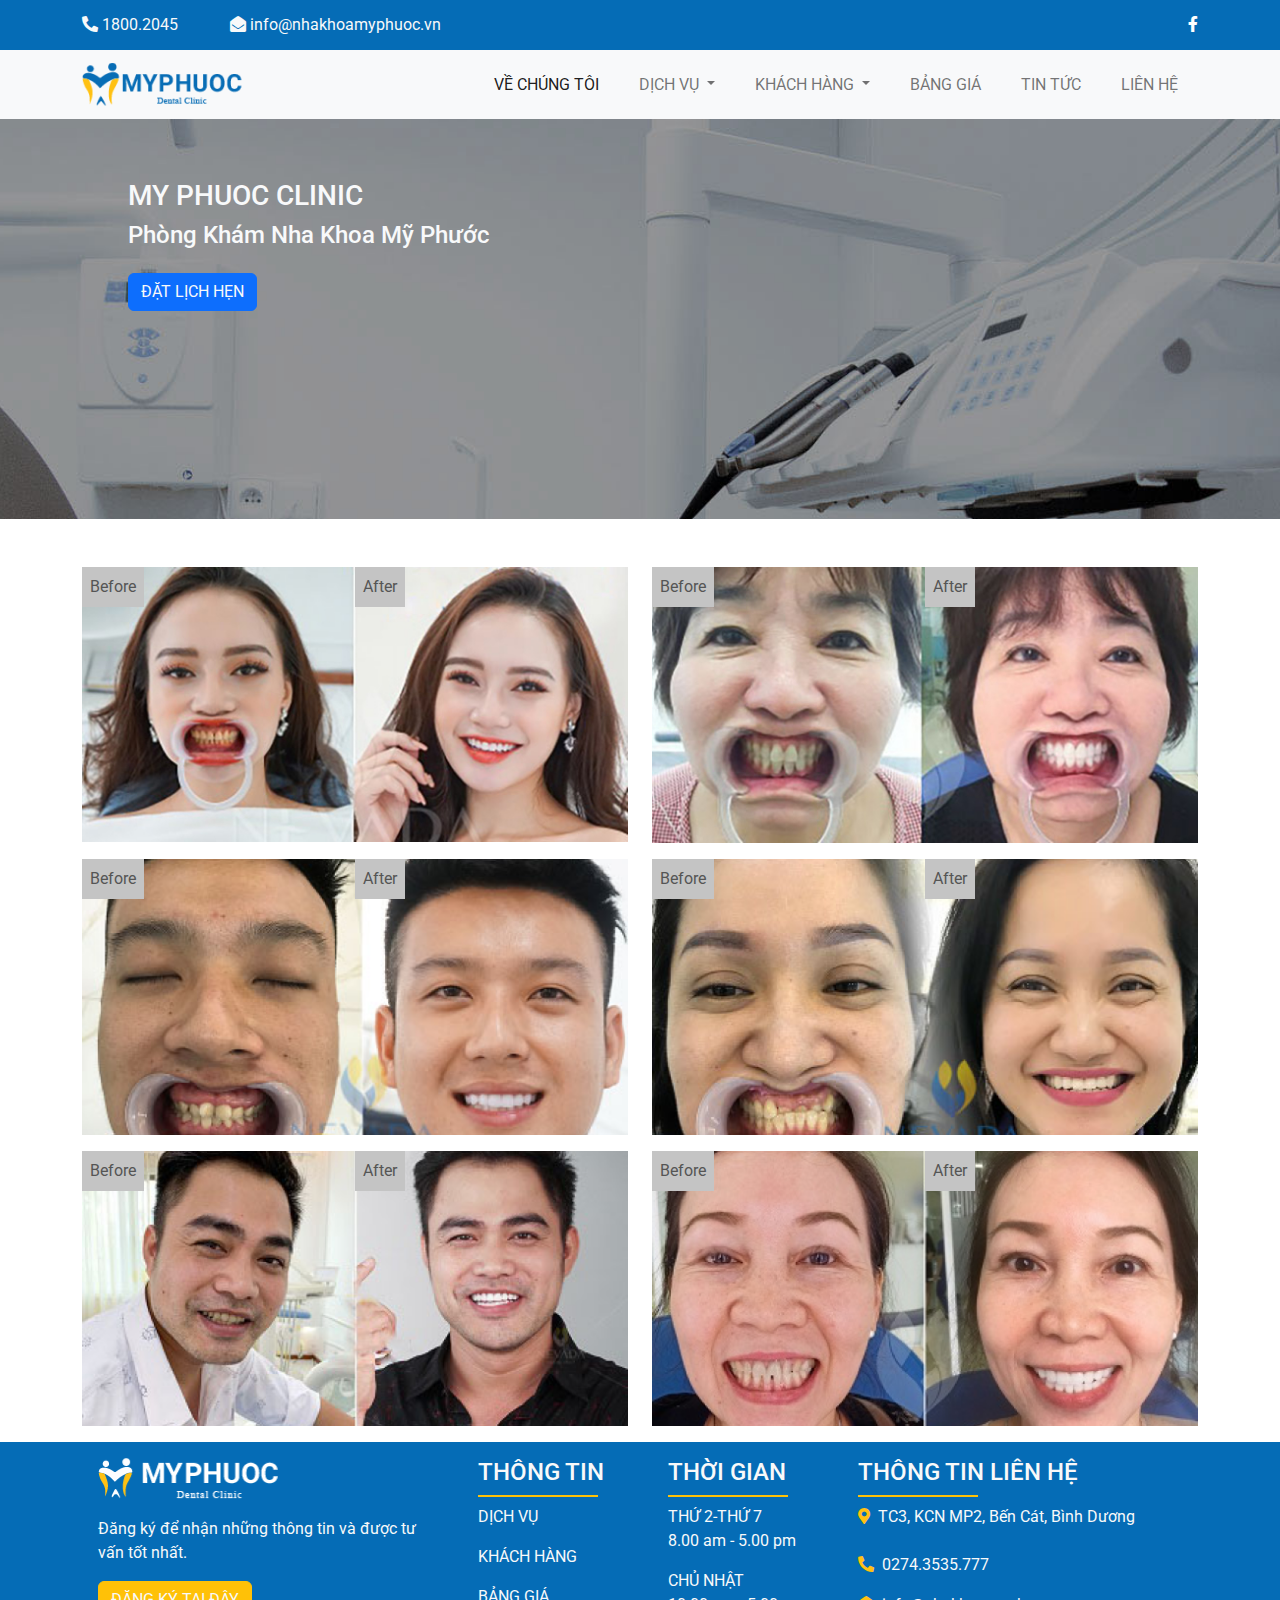
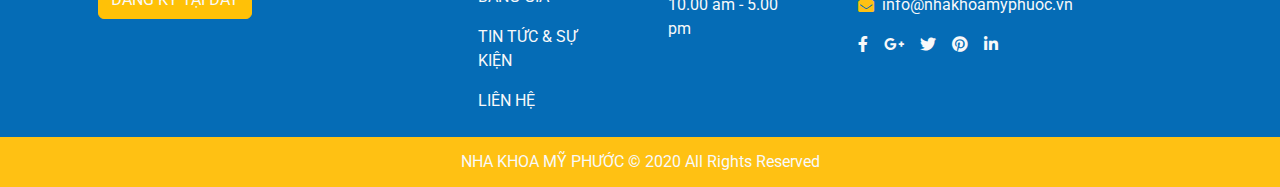
<file: khachhang-ha.html>
<!doctype html>
<html>
<head>
<meta charset="utf-8">
	<meta name="viewport" content="width=device-width, initial-scale=1">
	<title>Nha khoa Mỹ Phước</title>
<link rel="stylesheet" href="css/bootstrap.css">
	<link rel="stylesheet" href="css/all.min.css">
	<link rel="stylesheet" href="css/stylekhha.css">
	<script src="js/bootstrap.bundle.min.js"></script>
   <link rel="icon" href="images/TITLE-ICON.png" type="image/x-icon">
    <link rel="stylesheet" href="css/owl.carousel.css">
    <link rel="stylesheet" href="css/owl.theme.default.css">
<title>Untitled Document</title>
</head>

<body>
<div class="top_bar bg-primary">
	<div class="container text-light d-flex justify-content-between">
	<span><i class="fas fa-phone-alt"></i> 1800.2045 <i class="fas fa-envelope-open ms-5"></i>   info@nhakhoamyphuoc.vn</span>
	<span><a href="#"><i class="fab fa-facebook-f"></i></a></span>
	</div>
</div>
<!--XONG TOP-BAR-->
<nav class="navbar navbar-expand-lg bg-light">
  <div class="container">
    <a class="navbar-brand" href="index.html"><img src="images/LOGO 2 MPHUOCHC 1.png" alt=""></a>
    <button class="navbar-toggler" type="button" data-bs-toggle="collapse" data-bs-target="#navbarSupportedContent" aria-controls="navbarSupportedContent" aria-expanded="false" aria-label="Toggle navigation">
      <span class="navbar-toggler-icon"></span>
    </button>
    <div class="collapse navbar-collapse" id="navbarSupportedContent">
      <ul class="navbar-nav ms-auto mb-2 mb-lg-0">
        <li class="nav-item">
          <a class="nav-link active" aria-current="page" href="about.html">VỀ CHÚNG TÔI</a>
        </li>
     
        <li class="nav-item dropdown">
          <a class="nav-link dropdown-toggle" href="#" role="button" data-bs-toggle="dropdown" aria-expanded="false">
            DỊCH VỤ
          </a>
          <ul class="dropdown-menu">
            <li><a class="dropdown-item" href="dichvu.html">BỌC RĂNG SỨ</a></li>
            <li><a class="dropdown-item" href="dichvu.html">RĂNG SỨ THẨM MỸ</a></li>
            <li><a class="dropdown-item" href="dichvu.html">TRỒNG IMPLANT</a></li>
			 <li><a class="dropdown-item" href="dichvu.html">NIỀNG RĂNG</a></li>
            <li><a class="dropdown-item" href="dichvu.html">LẤY CAO RĂNG</a></li>
            <li><a class="dropdown-item" href="dichvu.html">TRÁM RĂNG THẨM MỸ</a></li>
          </ul>
        </li>
		  
		<li class="nav-item dropdown">
          <a class="nav-link dropdown-toggle" href="#" role="button" data-bs-toggle="dropdown" aria-expanded="false">
            KHÁCH HÀNG
          </a>
          <ul class="dropdown-menu">
            <li><a class="dropdown-item" href="#">HÌNH ẢNH</a></li>
            <li><a class="dropdown-item" href="#">CẢM NHẬN</a></li>
          </ul>
        </li>
		  
        <li class="nav-item">
          <a class="nav-link" href="#">BẢNG GIÁ</a>
        </li>
		  
		  <li class="nav-item">
          <a class="nav-link" href="#">TIN TỨC</a>
        </li>
		  
		  <li class="nav-item">
          <a class="nav-link" href="lienhe.html">LIÊN HỆ</a>
        </li>
		  
      </ul>
    </div>
  </div>
</nav>
    <!--top bar va menu-->
    <div class="banner">
	<div class="content text-light">
	<h3>MY PHUOC CLINIC</h3>
	<h4>Phòng Khám Nha Khoa Mỹ Phước</h4>
	<button type="button" class="btn btn-primary text-light mt-3">ĐẶT LỊCH HẸN</button>
	</div>
</div>
<!--xong phan banner-->
<main>
<!--6 khachhanghinhanh-->
 <section id="hinh">
    <div class="container pt-5">
        <div class="row">
        <div class="col-lg-6 mb-3">
            <div class="box-cha">
            <img src="images/gallery-img-1 1.jpg" alt="" class="img-fluid">
                <div class="truoc">Before</div>
                <div class="sau">After</div>
            </div>
            </div>
        <div class="col-lg-6 mb-3">
            <div class="box-cha">
            <img src="images/gallery-img-2 1.jpg" alt="" class="img-fluid">
                <div class="truoc">Before</div>
                <div class="sau">After</div>
            </div>
            </div>
        </div>
        
        <div class="row">
        <div class="col-lg-6 mb-3">
            <div class="box-cha">
            <img src="images/gallery-img-3 1.png" alt="" class="img-fluid">
                <div class="truoc">Before</div>
                <div class="sau">After</div>
            </div>
            </div>
        <div class="col-lg-6 mb-3">
            <div class="box-cha">
            <img src="images/gallery-img-4 1.png" alt="" class="img-fluid">
                <div class="truoc">Before</div>
                <div class="sau">After</div>
            </div>
            </div>
        </div>
        <div class="row">
        <div class="col-lg-6 mb-3">
            <div class="box-cha">
            <img src="images/gallery-img-5 1.png" alt="" class="img-fluid">
                <div class="truoc">Before</div>
                <div class="sau">After</div>
            </div>
            </div>
        <div class="col-lg-6 mb-3">
            <div class="box-cha">
            <img src="images/gallery-img-6 1.png" alt="" class="img-fluid">
                <div class="truoc">Before</div>
                <div class="sau">After</div>
            </div>
            </div>
        </div>
        </div>
    
    </section>  
</main>
</body>
<footer class="bg-primary text-light">
	<div class="container">
	<div class="row">
		<div class="col-12 col-sm-6 col-md-6 col-lg-4">
		<div class="p-3">
		<a href="#"><img src="images/logo_footer.png" alt=""></a>
		<p class="pt-3">Đăng ký để nhận những thông tin và được tư vấn tốt nhất.</p>
		<button type="button" class="btn btn-warning text-light">ĐĂNG KÝ TẠI ĐÂY</button>
		</div>
		</div>
		
		<div class="col-12 col-sm-6 col-md-6 col-lg-2">
        <div class=" p-3">
		<h4><span>THÔNG TIN</span></h4>
		<div class="duong"></div>
            <ul class="navbar-nav">
        <li class="nav-item"><a href="#" class="nav-link">DỊCH VỤ </a></li>
        <li class="nav-item"><a href="#" class="nav-link">KHÁCH HÀNG </a></li>
        <li class="nav-item"><a href="#" class="nav-link">BẢNG GIÁ </a></li>
        <li class="nav-item"><a href="#" class="nav-link">TIN TỨC & SỰ KIỆN </a></li>
        <li class="nav-item"><a href="#" class="nav-link">LIÊN HỆ </a></li>
        </ul>
            </div>
		</div>
		
		<div class="col-12 col-sm-6 col-md-6 col-lg-2">
        <div class=" p-3">
		<h4><span>THỜI GIAN</span></h4>
		<div class="duong"></div>
            <ul class="navbar-nav">
        <li class="nav-item"><a href="#" class="nav-link">THỨ 2-THỨ 7 <br>8.00 am - 5.00 pm
 </a></li>
        <li class="nav-item"><a href="#" class="nav-link">CHỦ NHẬT <br>10.00 am - 5.00 pm</a></li>
    
        </ul>
            </div>
        </div>
		
		<div class="col-12 col-sm-6 col-md-6 col-lg-4">
            <div class=" p-3">
		<h4><span>THÔNG TIN LIÊN HỆ</span></h4>
		<div class="duong"></div>
                <ul class="navbar-nav">
            <p class="text-light nav-link"><i class="fas fa-map-marker-alt pe-2 text-warning"></i>TC3, KCN MP2, Bến Cát, Bình Dương</p>
            <p class="text-light"><i class="fas fa-phone-alt pe-2 text-warning"></i>0274.3535.777</p>
            <p class="text-light"><i class="fas fa-envelope-open pe-2 text-warning"></i>info@nhakhoamyphuoc.vn</p>
        <span><i class="fab fa-facebook-f pe-3 "></i><i class="fab fa-google-plus-g pe-3 "></i><i class="fab fa-twitter pe-3 "></i><i class="fab fa-pinterest  pe-3 "></i><i class="fab fa-linkedin-in  pe-3 "></i></span>
             </ul>
		</div>
       </div> 
        </div>
    </div>
    <div class="bottom-bar">
    <p>NHA KHOA MỸ PHƯỚC © 2020 All Rights Reserved</p>
    </div>
    
	</footer>
    <script src="js/jquery-3.6.0.min.js"></script>
    <script src="js/owl.carousel.js"></script>
    <script src="js/custom.js"> </script>
</body>
</html>
</file>
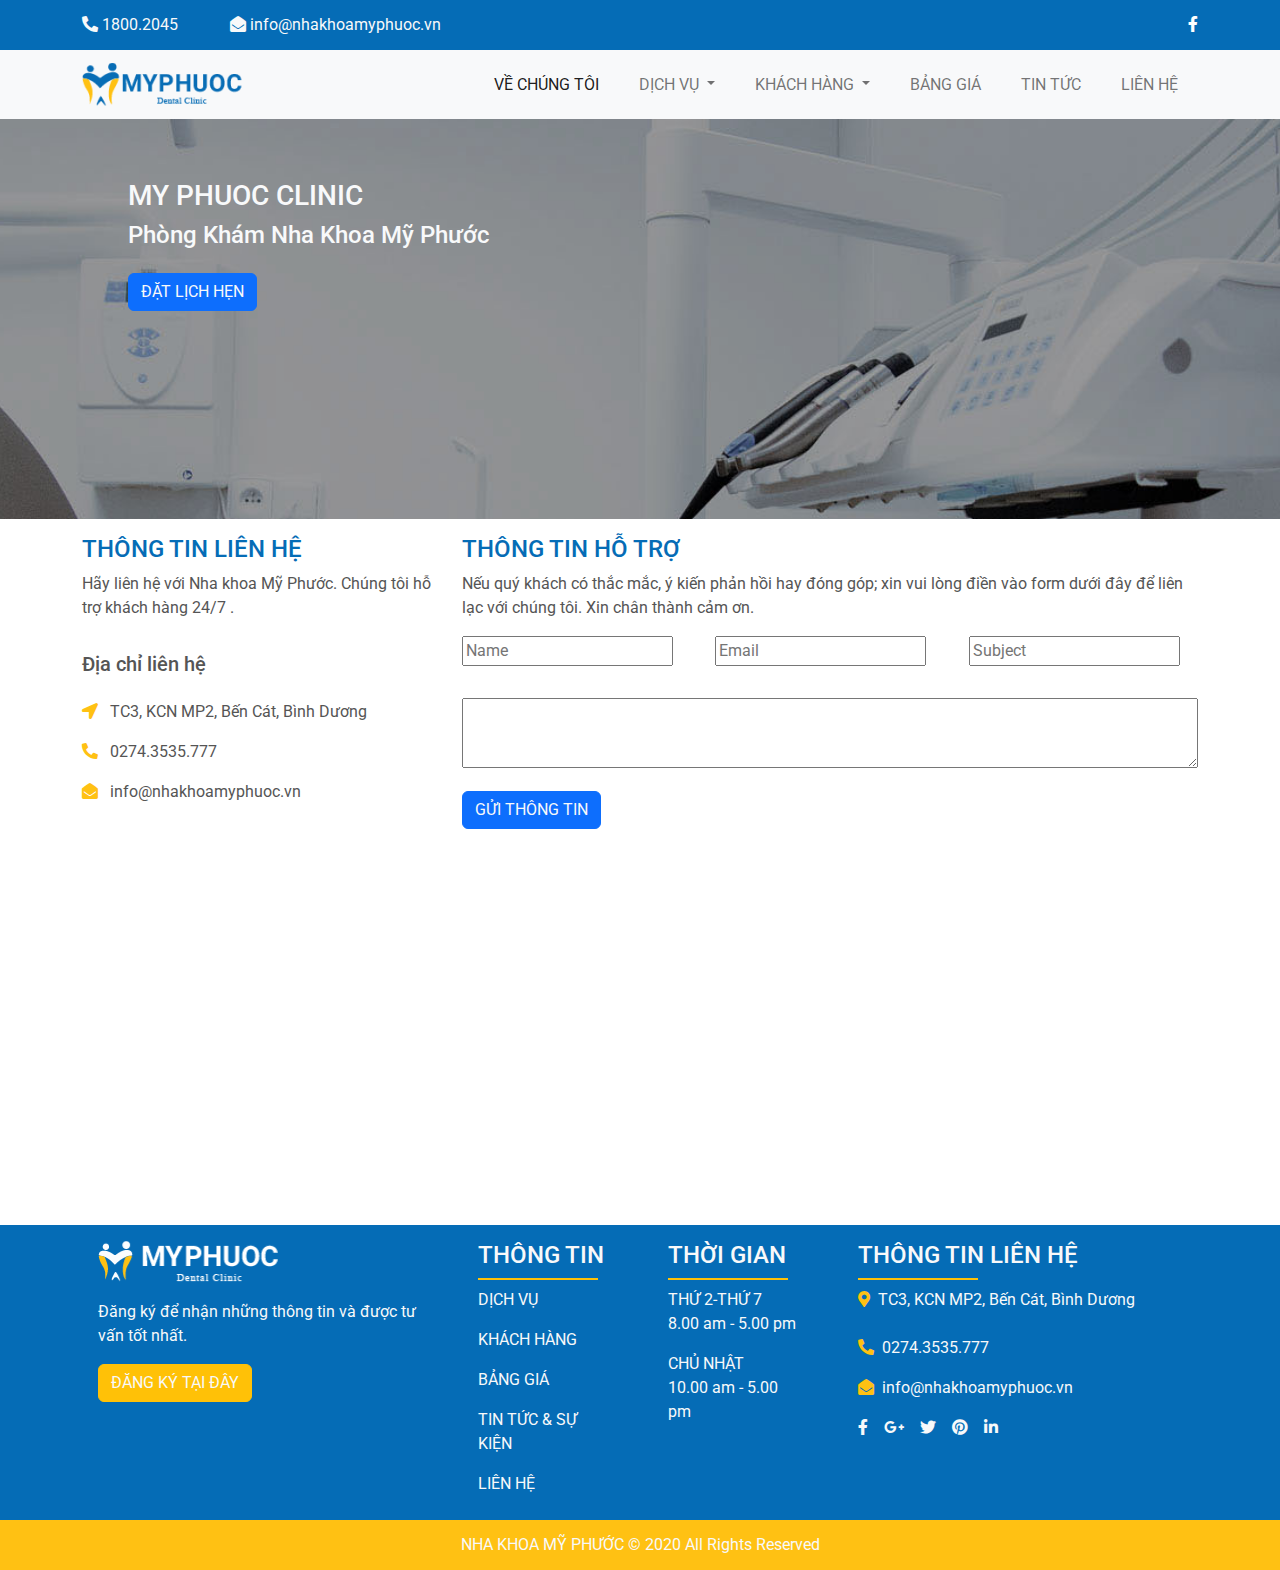
<file: lienhe.html>
<!doctype html>
<html>
<head>
<meta charset="utf-8">
	<meta name="viewport" content="width=device-width, initial-scale=1">
	<title>Nha khoa Mỹ Phước</title>
<link rel="stylesheet" href="css/bootstrap.css">
	<link rel="stylesheet" href="css/all.min.css">
	<link rel="stylesheet" href="css/stylelh.css">
	<script src="js/bootstrap.bundle.min.js"></script>
   <link rel="icon" href="images/TITLE-ICON.png" type="image/x-icon">
    <link rel="stylesheet" href="css/owl.carousel.css">
    <link rel="stylesheet" href="css/owl.theme.default.css">
<title>Untitled Document</title>
</head>

<body>
<div class="top_bar bg-primary">
	<div class="container text-light d-flex justify-content-between">
	<span><i class="fas fa-phone-alt"></i> 1800.2045 <i class="fas fa-envelope-open ms-5"></i>   info@nhakhoamyphuoc.vn</span>
	<span><a href="#"><i class="fab fa-facebook-f"></i></a></span>
	</div>
</div>
<!--XONG TOP-BAR-->
<nav class="navbar navbar-expand-lg bg-light">
  <div class="container">
    <a class="navbar-brand" href="index.html"><img src="images/LOGO 2 MPHUOCHC 1.png" alt=""></a>
    <button class="navbar-toggler" type="button" data-bs-toggle="collapse" data-bs-target="#navbarSupportedContent" aria-controls="navbarSupportedContent" aria-expanded="false" aria-label="Toggle navigation">
      <span class="navbar-toggler-icon"></span>
    </button>
    <div class="collapse navbar-collapse" id="navbarSupportedContent">
      <ul class="navbar-nav ms-auto mb-2 mb-lg-0">
        <li class="nav-item">
          <a class="nav-link active" aria-current="page" href="about.html">VỀ CHÚNG TÔI</a>
        </li>
     
        <li class="nav-item dropdown">
          <a class="nav-link dropdown-toggle" href="#" role="button" data-bs-toggle="dropdown" aria-expanded="false">
            DỊCH VỤ
          </a>
          <ul class="dropdown-menu">
            <li><a class="dropdown-item" href="dichvu.html">BỌC RĂNG SỨ</a></li>
            <li><a class="dropdown-item" href="dichvu.html">RĂNG SỨ THẨM MỸ</a></li>
            <li><a class="dropdown-item" href="dichvu.html">TRỒNG IMPLANT</a></li>
			 <li><a class="dropdown-item" href="dichvu.html">NIỀNG RĂNG</a></li>
            <li><a class="dropdown-item" href="dichvu.html">LẤY CAO RĂNG</a></li>
            <li><a class="dropdown-item" href="dichvu.html">TRÁM RĂNG THẨM MỸ</a></li>
          </ul>
        </li>
		  
		<li class="nav-item dropdown">
          <a class="nav-link dropdown-toggle" href="#" role="button" data-bs-toggle="dropdown" aria-expanded="false">
            KHÁCH HÀNG
          </a>
          <ul class="dropdown-menu">
            <li><a class="dropdown-item" href="khachhang-ha.html">HÌNH ẢNH</a></li>
            <li><a class="dropdown-item" href="#">CẢM NHẬN</a></li>
          </ul>
        </li>
		  
        <li class="nav-item">
          <a class="nav-link" href="#">BẢNG GIÁ</a>
        </li>
		  
		  <li class="nav-item">
          <a class="nav-link" href="#">TIN TỨC</a>
        </li>
		  
		  <li class="nav-item">
          <a class="nav-link" href="#">LIÊN HỆ</a>
        </li>
		  
      </ul>
    </div>
  </div>
</nav>
    <!--top bar va menu-->
    <div class="banner">
	<div class="content text-light">
	<h3>MY PHUOC CLINIC</h3>
	<h4>Phòng Khám Nha Khoa Mỹ Phước</h4>
	<button type="button" class="btn btn-primary text-light mt-3">ĐẶT LỊCH HẸN</button>
	</div>
</div>
<!--xong phan banner-->
<main>
<section id="info">
<div class="container">
<div class="row my-3">
	<div class="col-lg-4">
	<h4 class="text-primary">THÔNG TIN LIÊN HỆ</h4>
	<p>Hãy liên hệ với Nha khoa Mỹ Phước. Chúng tôi hỗ trợ khách hàng 24/7 .</p>
	<h5 class="py-3">Địa chỉ liên hệ</h5>
	<p><i class="fas fa-location-arrow text-warning pe-2 "></i> TC3, KCN MP2, Bến Cát, Bình Dương</p>
	<p><i class="fas fa-phone-alt text-warning pe-2"></i> 0274.3535.777</p>
	<p><i class="fas fa-envelope-open text-warning pe-2"></i> info@nhakhoamyphuoc.vn</p>
	</div>
	<div class="col-lg-8">
	<h4 class="text-primary">THÔNG TIN HỖ TRỢ</h4>
	<p>Nếu quý khách có thắc mắc, ý kiến phản hồi hay đóng góp; xin vui lòng điền vào form dưới đây để liên lạc với chúng tôi. Xin chân thành cảm ơn.</p>
		<form action="#">
			<div class="row">
			<div class="col-12 col-md-4 col-lg-4 col-sm-12 pb-3">
			<input type="name" id="name" placeholder="Name">
			</div>
			<div class="col-12 col-md-4 col-lg-4 col-sm-12 pb-3">
			<input type="email" id="email" placeholder="Email">
			</div>
			<div class="col-12 col-md-4 col-lg-4 col-sm-12 pb-3">
			<input type="subject" id="subject" placeholder="Subject">
			</div>
			</div>
			<textarea class="mt-3" name="" id="" style="width:100%; height:70px"></textarea>
			<button type="button" class="btn btn-primary text-light mt-3">GỬI THÔNG TIN</button>
		</form>
	</div>
</div>
</div>	
</section>

<section id="map" class="m-5">
<div class="d-flex align-content-center justify-content-center">
<iframe src="https://www.google.com/maps/embed?pb=!1m19!1m12!1m3!1d15679.983709210092!2d106.68808435!3d10.7347968!2m3!1f0!2f0!3f0!3m2!1i1024!2i768!4f13.1!4m4!3e6!4m0!4m1!2zVEMzLCBLQ04gTVAyLCBC4bq_biBDw6F0LCBCw6xuaCBExrDGoW5n!5e0!3m2!1sen!2s!4v1709660968374!5m2!1sen!2s" width="70%" height="300px" style="border:0;" allowfullscreen="" loading="lazy" referrerpolicy="no-referrer-when-downgrade"></iframe>
</div>
</section>
</main>
</body>
<footer class="bg-primary text-light">
	<div class="container">
	<div class="row">
		<div class="col-12 col-sm-6 col-md-6 col-lg-4">
		<div class="p-3">
		<a href="#"><img src="images/logo_footer.png" alt=""></a>
		<p class="pt-3">Đăng ký để nhận những thông tin và được tư vấn tốt nhất.</p>
		<button type="button" class="btn btn-warning text-light">ĐĂNG KÝ TẠI ĐÂY</button>
		</div>
		</div>
		
		<div class="col-12 col-sm-6 col-md-6 col-lg-2">
        <div class=" p-3">
		<h4><span>THÔNG TIN</span></h4>
		<div class="duong"></div>
            <ul class="navbar-nav">
        <li class="nav-item"><a href="#" class="nav-link">DỊCH VỤ </a></li>
        <li class="nav-item"><a href="#" class="nav-link">KHÁCH HÀNG </a></li>
        <li class="nav-item"><a href="#" class="nav-link">BẢNG GIÁ </a></li>
        <li class="nav-item"><a href="#" class="nav-link">TIN TỨC & SỰ KIỆN </a></li>
        <li class="nav-item"><a href="#" class="nav-link">LIÊN HỆ </a></li>
        </ul>
            </div>
		</div>
		
		<div class="col-12 col-sm-6 col-md-6 col-lg-2">
        <div class=" p-3">
		<h4><span>THỜI GIAN</span></h4>
		<div class="duong"></div>
            <ul class="navbar-nav">
        <li class="nav-item"><a href="#" class="nav-link">THỨ 2-THỨ 7 <br>8.00 am - 5.00 pm
 </a></li>
        <li class="nav-item"><a href="#" class="nav-link">CHỦ NHẬT <br>10.00 am - 5.00 pm</a></li>
    
        </ul>
            </div>
        </div>
		
		<div class="col-12 col-sm-6 col-md-6 col-lg-4">
            <div class=" p-3">
		<h4><span>THÔNG TIN LIÊN HỆ</span></h4>
		<div class="duong"></div>
                <ul class="navbar-nav">
            <p class="text-light nav-link"><i class="fas fa-map-marker-alt pe-2 text-warning"></i>TC3, KCN MP2, Bến Cát, Bình Dương</p>
            <p class="text-light"><i class="fas fa-phone-alt pe-2 text-warning"></i>0274.3535.777</p>
            <p class="text-light"><i class="fas fa-envelope-open pe-2 text-warning"></i>info@nhakhoamyphuoc.vn</p>
        <span><i class="fab fa-facebook-f pe-3 "></i><i class="fab fa-google-plus-g pe-3 "></i><i class="fab fa-twitter pe-3 "></i><i class="fab fa-pinterest  pe-3 "></i><i class="fab fa-linkedin-in  pe-3 "></i></span>
             </ul>
		</div>
       </div> 
        </div>
    </div>
    <div class="bottom-bar">
    <p>NHA KHOA MỸ PHƯỚC © 2020 All Rights Reserved</p>
    </div>
    
	</footer>
    <script src="js/jquery-3.6.0.min.js"></script>
    <script src="js/owl.carousel.js"></script>
    <script src="js/custom.js"> </script>
</html>
</file>
<file: css/style.css>
@charset "utf-8";
/* CSS Document */

@import url('https://fonts.googleapis.com/css2?family=Roboto&display=swap');
.roboto-regular {
  font-family: "Roboto", sans-serif;
  font-weight: 400;
  font-style: normal;
}
body{font-family: "Roboto", sans-serif; font-size: 16px; color: #555555; margin: 0
}
.top_bar{width: 100%; height: 50px; line-height: 50px
}
.top_bar a{color: white
}
.top_bar a:hover{color: #FFC113
}
.navbar .navbar-nav .nav-item .nav-link{
	padding: 10px 20px
}
.navbar .navbar-nav .nav-item .nav-link:hover{color: #056CB6
}
.navbar .navbar-nav .nav-item .dropdown-menu{background-color: #056CB6; padidng-top: 0; padding-bottom: 0
}
.navbar .navbar-nav .nav-item .dropdown-menu li{border-bottom: 1px solid  #D8D8D8
}
.navbar .navbar-nav .nav-item .dropdown-menu .dropdown-item{color: white;transition: all 1s
}
.navbar .navbar-nav .nav-item .dropdown-menu .dropdown-item:hover{background-color: #FFC113; padding-left:25px
}
main{width: 100%; min-height: 600px
}
footer{width:100%; min-height: 300px
}
.duong{border-bottom: 2px solid rgba(255,193,7,1.00); width: 120px}
footer .navbar-nav .nav-item .nav-link:hover{color: #FFC113}
.bottom-bar{width:100%; height: 50px; line-height: 50px; text-align: center; background-color: #FFC113}
#service a{text-decoration:none; color: #777777}
#why{width: 100%; min-height: 400px; background-image: url("../images/why.jpg"); background-repeat: no-repeat; background-size: cover; background-position:center center }
.box-cha{position: relative
}
.truoc{position: absolute; left:0; top:0; padding:8px; background-color: #C4C4C4}
.sau{position: absolute; left:50%; top:0; padding:8px; background-color: #C4C4C4}
#cn .owl-nav { position:absolute; left:0px; top:25%; width:100%; }
#cn .owl-nav [class*='owl-'] {
	font-size:40px; /*background:rgba(255,255,255,.5);border:1px solid #fff; */ color: #F1AF80
}

#cn .owl-nav .owl-next{ position:absolute; right:5%;}
#cn .owl-nav .owl-prev{ position:absolute; left:5%;}
#cn.owl-nav [class*='owl-']:hover {
      background:none;border: none;
      color:#056CB6;
      text-decoration: none; }

#cam-nhan .noi-dung{text-align: center; padding: 17px 40px; display: flex; flex-direction: column; justify-content: center; align-items:center}
#cam-nhan .noi-dung img{width: 80px; height:80px}
#tin-tuc a{text-decoration:none; color: #333333; font-weight:bold; font-size: 23px}
#tin-tuc a:hover{color:#F2C94C}
</file>
<file: css/styleab.css>
@charset "utf-8";
/* CSS Document */

@import url('https://fonts.googleapis.com/css2?family=Roboto&display=swap');
.roboto-regular {
  font-family: "Roboto", sans-serif;
  font-weight: 400;
  font-style: normal;
}
body{font-family: "Roboto", sans-serif; font-size: 16px; color: #555555; margin: 0
}
.top_bar{width: 100%; height: 50px; line-height: 50px
}
.top_bar a{color: white
}
.top_bar a:hover{color: #FFC113
}
.navbar .navbar-nav .nav-item .nav-link{
	padding: 10px 20px
}
.navbar .navbar-nav .nav-item .nav-link:hover{color: #056CB6
}
.navbar .navbar-nav .nav-item .dropdown-menu{background-color: #056CB6; padidng-top: 0; padding-bottom: 0
}
.navbar .navbar-nav .nav-item .dropdown-menu li{border-bottom: 1px solid  #D8D8D8
}
.navbar .navbar-nav .nav-item .dropdown-menu .dropdown-item{color: white;transition: all 1s
}
.navbar .navbar-nav .nav-item .dropdown-menu .dropdown-item:hover{background-color: #FFC113; padding-left:25px
}
main{width: 100%; min-height: 600px
}
footer{width:100%; min-height: 300px
}
.duong{border-bottom: 2px solid rgba(255,193,7,1.00); width: 120px}
footer .navbar-nav .nav-item .nav-link:hover{color: #FFC113}
.bottom-bar{width:100%; height: 50px; line-height: 50px; text-align: center; background-color: #FFC113}
.banner{
	width: 100%;min-height: 400px;background-image: url("../images/pageheader.png");background-repeat: no-repeat;background-size: cover;background-position: center center; position:relative
}
.content{
	position:absolute; top:15%; left:10%
}

#why{width: 100%; min-height: 400px; background-image: url("../images/why.jpg"); background-repeat: no-repeat; background-size: cover; background-position:center center }
</file>
<file: css/styledv.css>
@charset "utf-8";
/* CSS Document */

@import url('https://fonts.googleapis.com/css2?family=Roboto&display=swap');
.roboto-regular {
  font-family: "Roboto", sans-serif;
  font-weight: 400;
  font-style: normal;
}
body{font-family: "Roboto", sans-serif; font-size: 16px; color: #555555; margin: 0
}
.top_bar{width: 100%; height: 50px; line-height: 50px
}
.top_bar a{color: white
}
.top_bar a:hover{color: #FFC113
}
.navbar .navbar-nav .nav-item .nav-link{
	padding: 10px 20px
}
.navbar .navbar-nav .nav-item .nav-link:hover{color: #056CB6
}
.navbar .navbar-nav .nav-item .dropdown-menu{background-color: #056CB6; padidng-top: 0; padding-bottom: 0
}
.navbar .navbar-nav .nav-item .dropdown-menu li{border-bottom: 1px solid  #D8D8D8
}
.navbar .navbar-nav .nav-item .dropdown-menu .dropdown-item{color: white;transition: all 1s
}
.navbar .navbar-nav .nav-item .dropdown-menu .dropdown-item:hover{background-color: #FFC113; padding-left:25px
}
main{width: 100%; min-height: 600px
}
footer{width:100%; min-height: 300px
}
.duong{border-bottom: 2px solid rgba(255,193,7,1.00); width: 120px}
footer .navbar-nav .nav-item .nav-link:hover{color: #FFC113}
.bottom-bar{width:100%; height: 50px; line-height: 50px; text-align: center; background-color: #FFC113}
.banner{
	width: 100%;min-height: 400px;background-image: url("../images/pageheader.png");background-repeat: no-repeat;background-size: cover;background-position: center center; position:relative
}
.content{
	position:absolute; top:15%; left:10%
}
#service a{text-decoration:none; color: #777777}
#service a:hover{color:#F2C94C}
</file>
<file: css/stylekhha.css>
@charset "utf-8";
/* CSS Document */

@import url('https://fonts.googleapis.com/css2?family=Roboto&display=swap');
.roboto-regular {
  font-family: "Roboto", sans-serif;
  font-weight: 400;
  font-style: normal;
}
body{font-family: "Roboto", sans-serif; font-size: 16px; color: #555555; margin: 0
}
.top_bar{width: 100%; height: 50px; line-height: 50px
}
.top_bar a{color: white
}
.top_bar a:hover{color: #FFC113
}
.navbar .navbar-nav .nav-item .nav-link{
	padding: 10px 20px
}
.navbar .navbar-nav .nav-item .nav-link:hover{color: #056CB6
}
.navbar .navbar-nav .nav-item .dropdown-menu{background-color: #056CB6; padidng-top: 0; padding-bottom: 0
}
.navbar .navbar-nav .nav-item .dropdown-menu li{border-bottom: 1px solid  #D8D8D8
}
.navbar .navbar-nav .nav-item .dropdown-menu .dropdown-item{color: white;transition: all 1s
}
.navbar .navbar-nav .nav-item .dropdown-menu .dropdown-item:hover{background-color: #FFC113; padding-left:25px
}
main{width: 100%; min-height: 600px
}
footer{width:100%; min-height: 300px
}
.duong{border-bottom: 2px solid rgba(255,193,7,1.00); width: 120px}
footer .navbar-nav .nav-item .nav-link:hover{color: #FFC113}
.bottom-bar{width:100%; height: 50px; line-height: 50px; text-align: center; background-color: #FFC113}
.banner{
	width: 100%;min-height: 400px;background-image: url("../images/pageheader.png");background-repeat: no-repeat;background-size: cover;background-position: center center; position:relative
}
.content{
	position:absolute; top:15%; left:10%
}

#why{width: 100%; min-height: 400px; background-image: url("../images/why.jpg"); background-repeat: no-repeat; background-size: cover; background-position:center center }
.box-cha{position: relative
}
.truoc{position: absolute; left:0; top:0; padding:8px; background-color: #C4C4C4}
.sau{position: absolute; left:50%; top:0; padding:8px; background-color: #C4C4C4}
</file>
<file: css/stylelh.css>
@charset "utf-8";
/* CSS Document */

@import url('https://fonts.googleapis.com/css2?family=Roboto&display=swap');
.roboto-regular {
  font-family: "Roboto", sans-serif;
  font-weight: 400;
  font-style: normal;
}
body{font-family: "Roboto", sans-serif; font-size: 16px; color: #555555; margin: 0
}
.top_bar{width: 100%; height: 50px; line-height: 50px
}
.top_bar a{color: white
}
.top_bar a:hover{color: #FFC113
}
.navbar .navbar-nav .nav-item .nav-link{
	padding: 10px 20px
}
.navbar .navbar-nav .nav-item .nav-link:hover{color: #056CB6
}
.navbar .navbar-nav .nav-item .dropdown-menu{background-color: #056CB6; padidng-top: 0; padding-bottom: 0
}
.navbar .navbar-nav .nav-item .dropdown-menu li{border-bottom: 1px solid  #D8D8D8
}
.navbar .navbar-nav .nav-item .dropdown-menu .dropdown-item{color: white;transition: all 1s
}
.navbar .navbar-nav .nav-item .dropdown-menu .dropdown-item:hover{background-color: #FFC113; padding-left:25px
}
main{width: 100%; min-height: 600px
}
footer{width:100%; min-height: 300px
}
.duong{border-bottom: 2px solid rgba(255,193,7,1.00); width: 120px}
footer .navbar-nav .nav-item .nav-link:hover{color: #FFC113}
.bottom-bar{width:100%; height: 50px; line-height: 50px; text-align: center; background-color: #FFC113}
.banner{
	width: 100%;min-height: 400px;background-image: url("../images/pageheader.png");background-repeat: no-repeat;background-size: cover;background-position: center center; position:relative
}
.content{
	position:absolute; top:15%; left:10%
}
</file>
